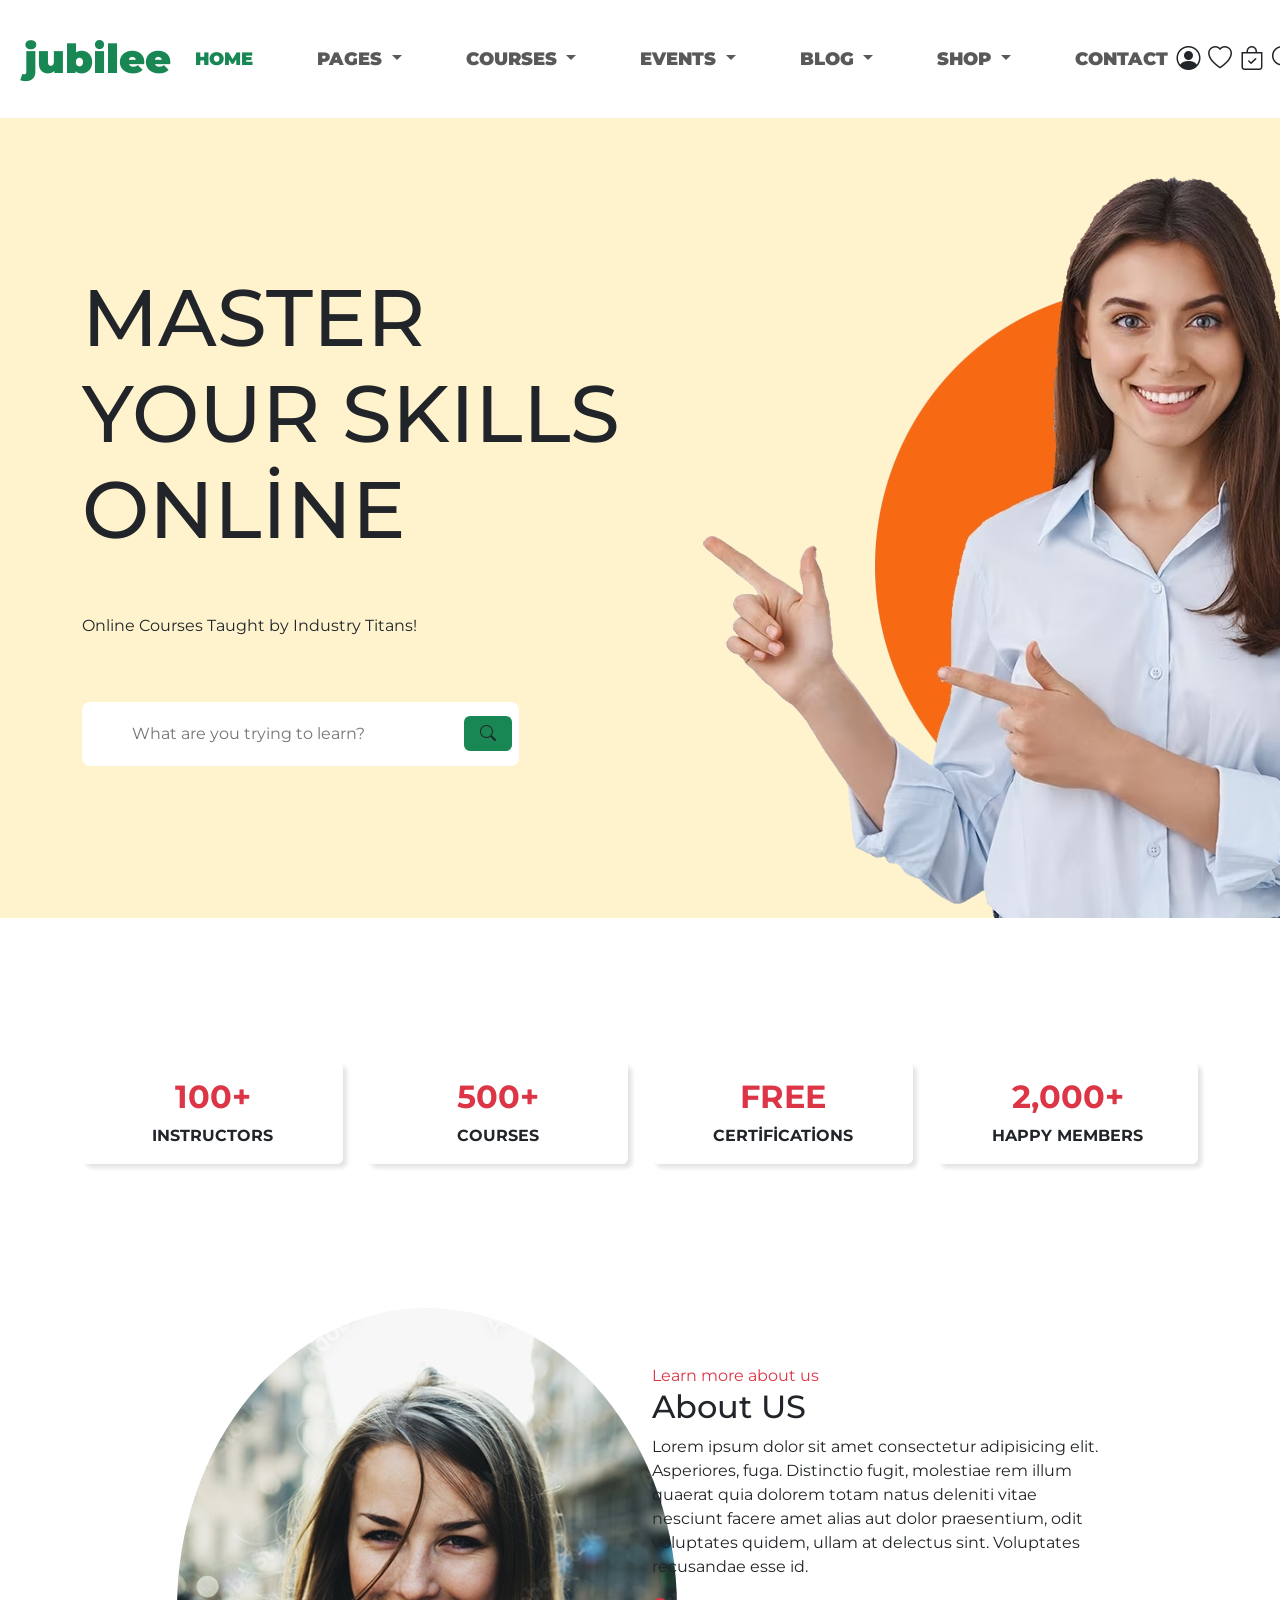
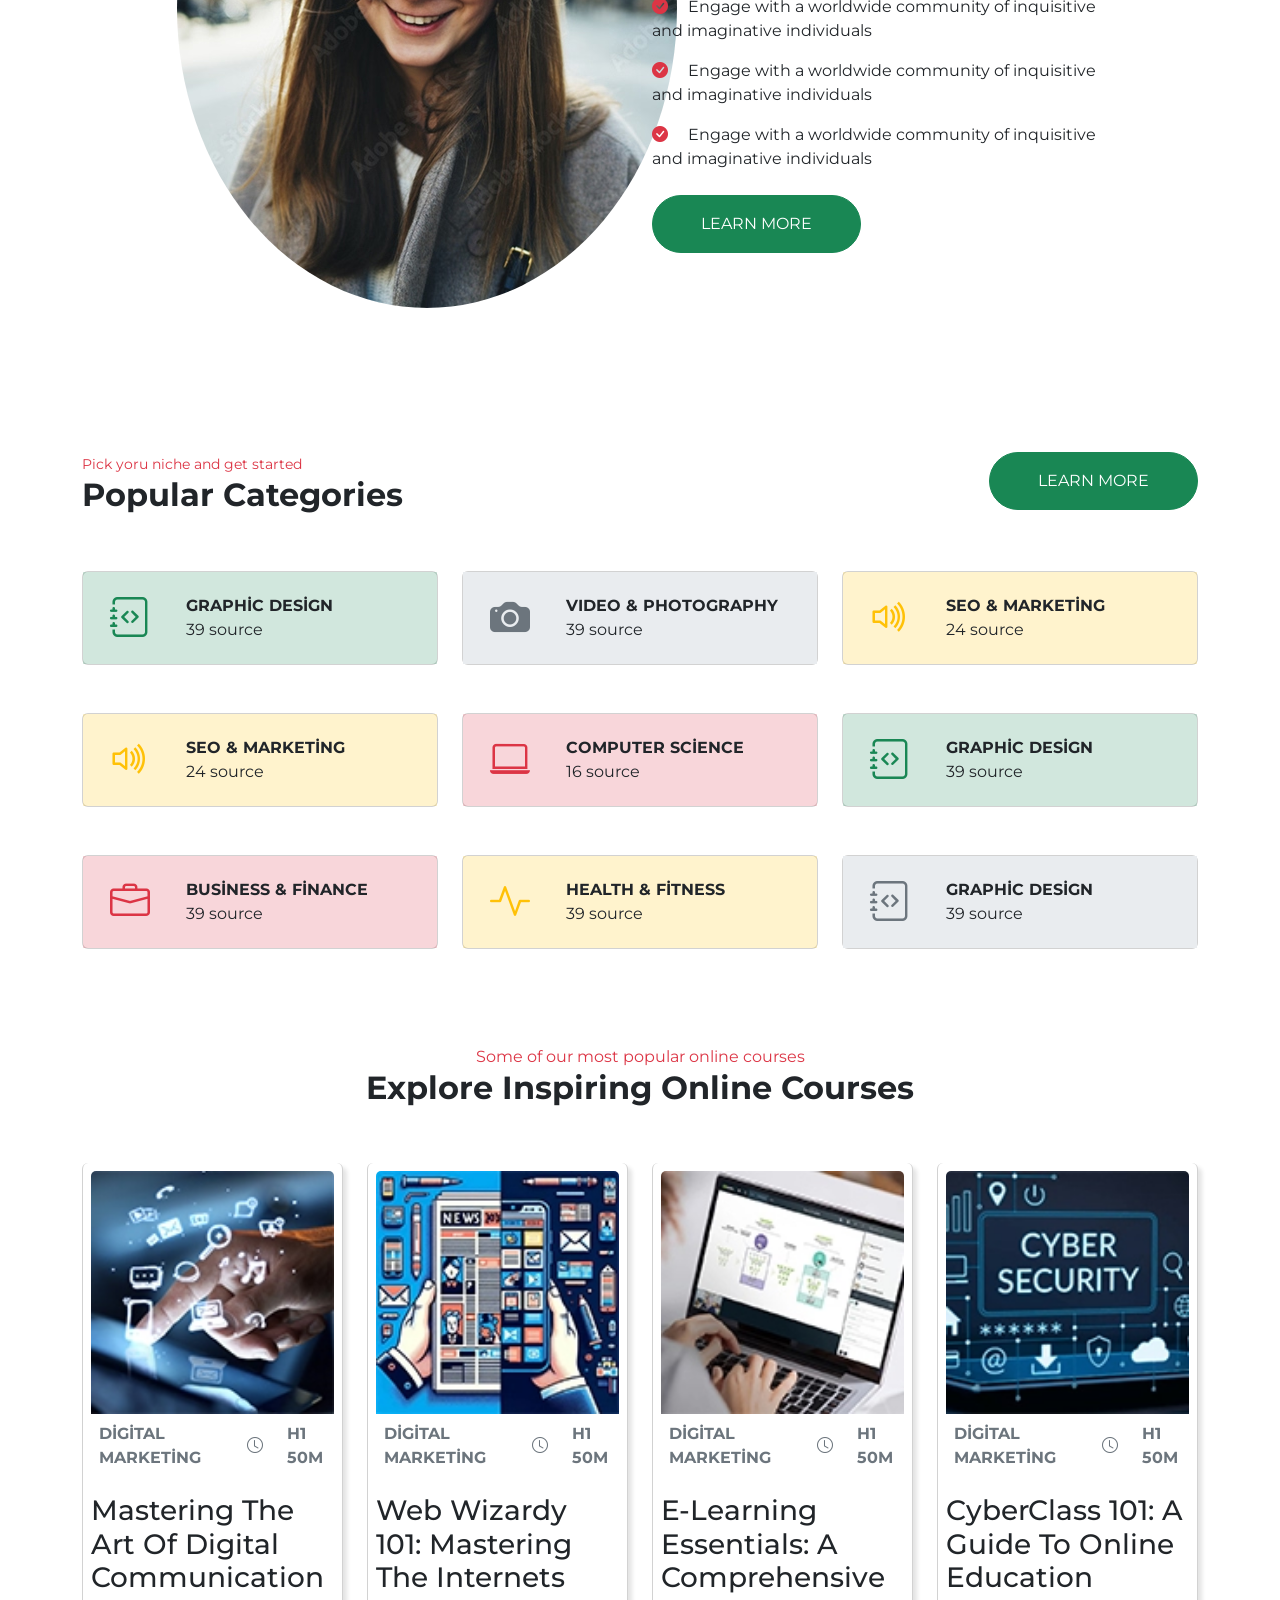
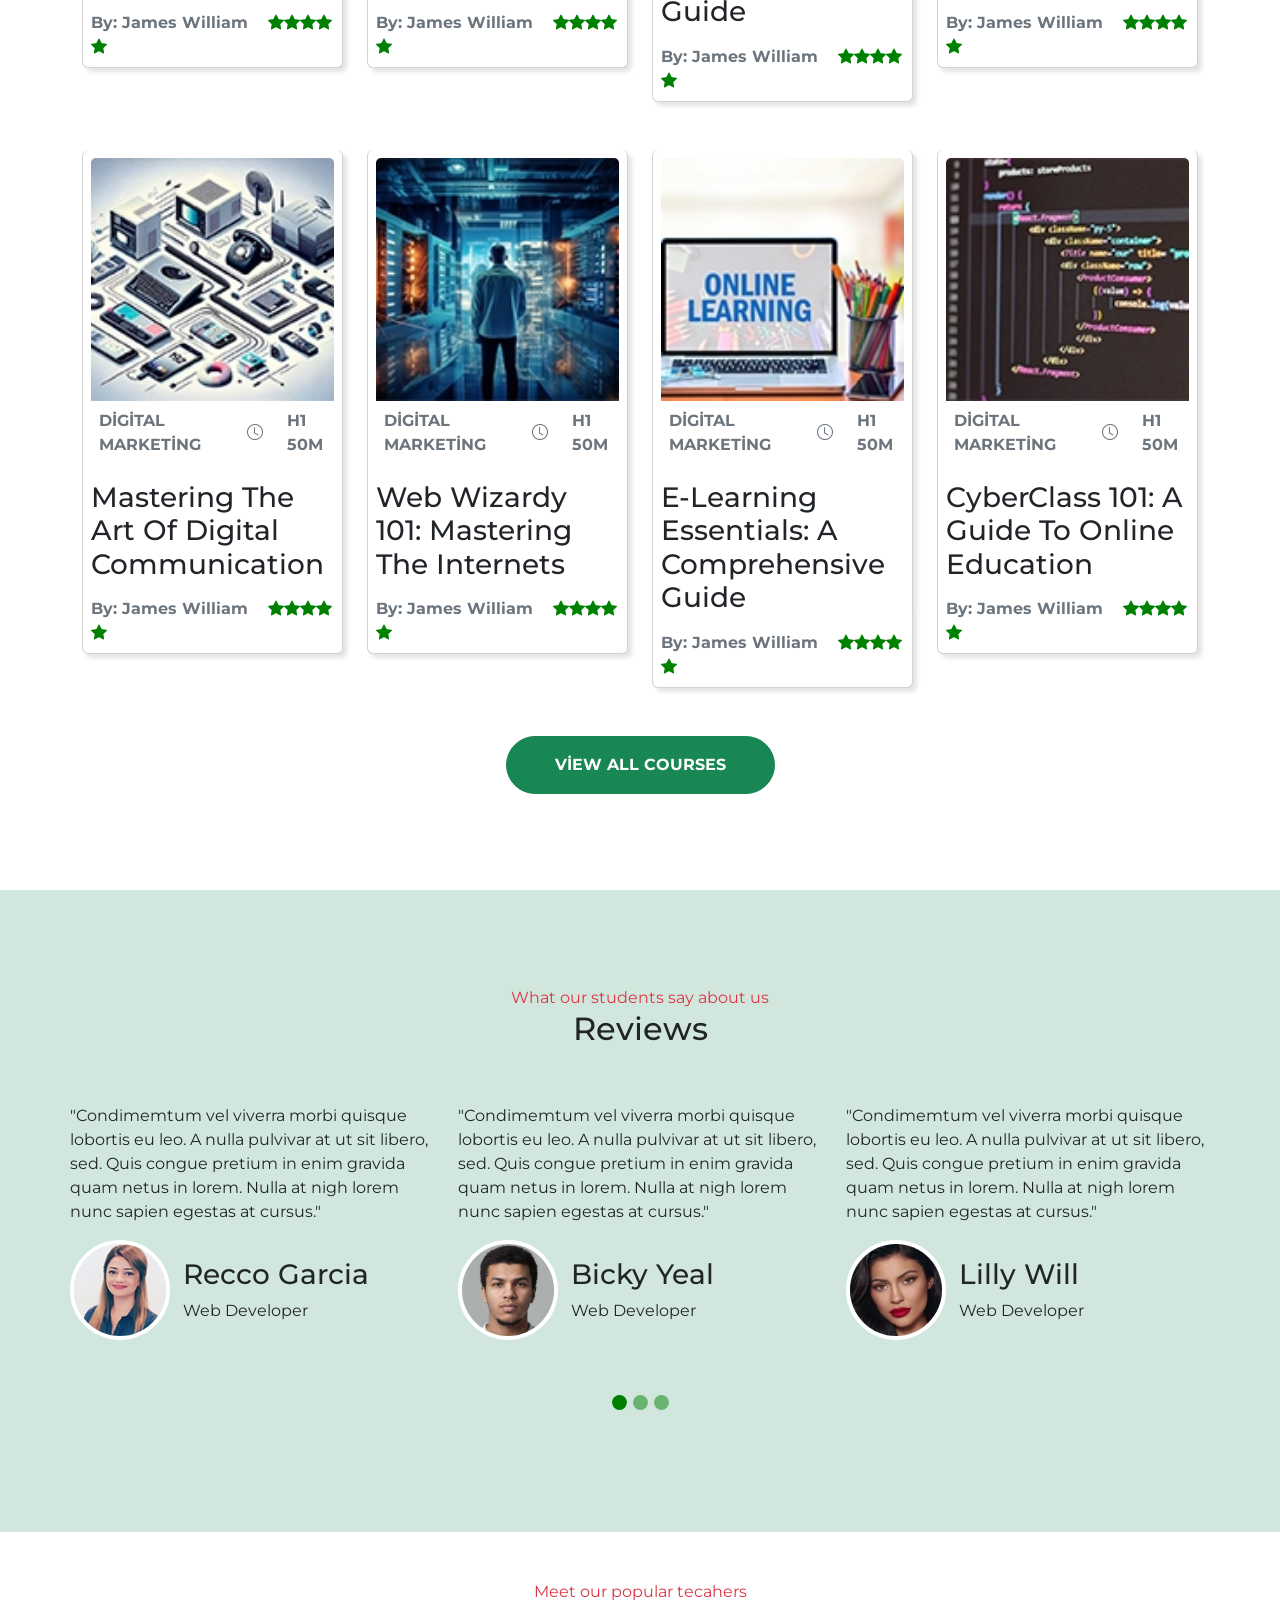
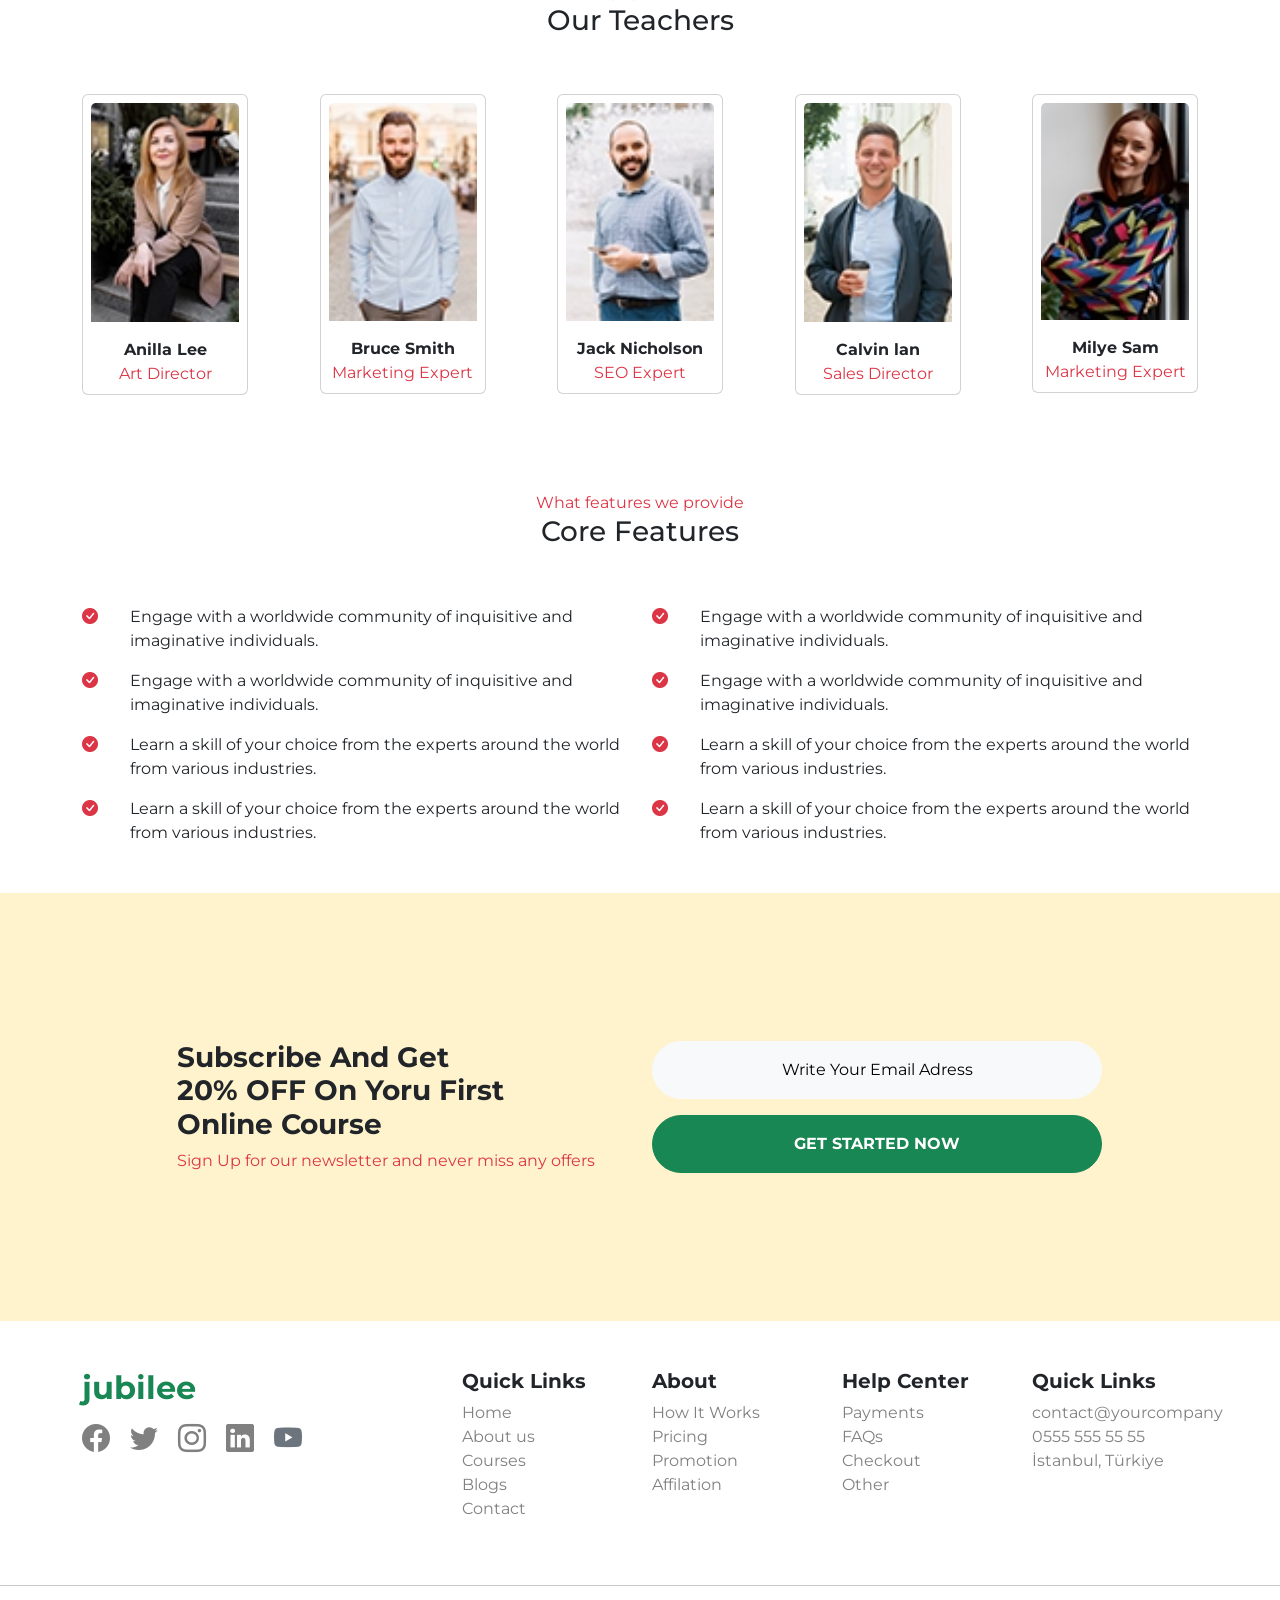
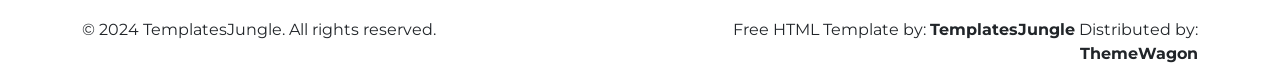
<file: index.html>
<!DOCTYPE html>
<html lang="tr">

<head>
    <meta charset="UTF-8">
    <meta name="viewport" content="width=device-width, initial-scale=1.0">
    <meta name="description" content="Grafik Tasarımı, Video ve Fotoğraf, Pazarlamai Bilgisayar, Finans ve Sağlık Alanlarında Öğretmenlerimizle Bilrikte Destek Sağlıyoruz">

    <!-- Css Files -->
    <link rel="stylesheet" href="./css/bootstrap.min.css">
    <link rel="stylesheet" href="./css/style.css">

    <title>Jubilee | Home Page</title>
</head>

<body>

    <!-- Header Section Start -->
    <header id="header">
        <section id="navbar">
            <div class="container-fluid ">
                <div class="row">
                    <div class="col-12">
                        <nav class="navbar navbar-expand-lg ">
                            <div class="container-fluid py-3">
                                <a class="navbar-brand text-success" href="#"><b class="fs-1">jubilee</b></a>
                                <div class="collapse navbar-collapse" id="navbarSupportedContent">
                                    <ul class="navbar-nav m-auto gap-5">
                                        <li class="nav-item">
                                            <a class="nav-link active text-success" aria-current="page" href="#"><b>HOME</b></a>
                                        </li>
                                        <li class="nav-item dropdown">
                                            <a class="nav-link dropdown-toggle" href="#" role="button" data-bs-toggle="dropdown" aria-expanded="false">
                                                <b>PAGES</b>
                                            </a>
                                        <li class="nav-item dropdown">
                                            <a class="nav-link dropdown-toggle" href="#" role="button" data-bs-toggle="dropdown" aria-expanded="false">
                                                <b>COURSES</b>
                                            </a>
                                        </li>
                                        <li class="nav-item dropdown">
                                            <a class="nav-link dropdown-toggle" href="#" role="button" data-bs-toggle="dropdown" aria-expanded="false">
                                                <b>EVENTS</b>
                                            </a>
                                        </li>
                                        <li class="nav-item dropdown">
                                            <a class="nav-link dropdown-toggle" href="#" role="button" data-bs-toggle="dropdown" aria-expanded="false">
                                                <b>BLOG</b>
                                            </a>
                                        </li>
                                        <li class="nav-item dropdown">
                                            <a class="nav-link dropdown-toggle" href="#" role="button" data-bs-toggle="dropdown" aria-expanded="false">
                                                <b>SHOP</b>
                                            </a>
                                        </li>
                                        </li>
                                        <li class="nav-item">
                                            <a class="nav-link" href="#"><b>CONTACT</b></a>
                                        </li>
                                    </ul>
                                </div>
                                <div class="d-flex gap-2">
                                    <a href="#" target="_blank" class="text-dark fs-4">
                                        <i class="bi bi-person-circle"></i>
                                    </a>
                                    <a href="#" target="_blank" class="text-dark fs-4">
                                        <i class="bi bi-heart"></i>
                                    </a>
                                    <a href="#" target="_blank" class="text-dark fs-4">
                                        <i class="bi bi-bag-check"></i>
                                    </a>
                                    <a href="#" target="_blank" class="text-dark fs-4">
                                        <i class="bi bi-search"></i>
                                    </a>
                                </div>
                            </div>
                        </nav>
                    </div>
                </div>
            </div>
        </section>
    </header>
    <!-- Header Section End -->

    <!-- Main Banner Section Start -->

    <section id="mainBanner" class="bg-warning-subtle">
        <div class="container mb-5">
            <div class="row">
                <div class="col-md-6 m-auto  ">
                    <h1 class="baslik">MASTER <br> YOUR SKILLS <br> ONLİNE</h1>
                    <p class="py-5">Online Courses Taught by Industry Titans!</p>
                    <input class="searchInput" type="search" placeholder="What are you trying to learn?"><i class="iconSearch bi bi-search py-2 px-3 bg-success rounded"></i>
                </div>
                <div class="col-md-6">
                    <img src="./img/banner-800x800.avif" alt="Jubilee Banner">
                </div>
            </div>
        </div>
    </section>

    <!-- Main Banner Section End -->

    <!-- Social Section Start -->

    <section id="social">
        <div class="container text-center py-5">
            <div class="row py-5">
                <div class="col-md-3">
                    <div class="card">
                        <div class="card-body">
                            <h2 class="text-danger"><b>100+</b></h2>
                            <b>INSTRUCTORS</b>
                        </div>
                    </div>
                </div>
                <div class="col-md-3">
                    <div class="card">
                        <div class="card-body">
                            <h2 class="text-danger"><b>500+</b></h2>
                            <b>COURSES</b>
                        </div>
                    </div>
                </div>
                <div class="col-md-3">
                    <div class="card">
                        <div class="card-body">
                            <h2 class="text-danger"><b>FREE</b></h2>
                            <b>CERTİFİCATİONS</b>
                        </div>
                    </div>
                </div>
                <div class="col-md-3">
                    <div class="card">
                        <div class="card-body">
                            <h2 class="text-danger"><b>2,000+</b></h2>
                            <b>HAPPY MEMBERS</b>
                        </div>
                    </div>
                </div>
            </div>
        </div>
    </section>

    <!-- Social Section End -->

    <!-- About Section Start  -->
    <section id="about">
        <div class="container py-5">
            <div class="row">
                <div class="col-md-1">

                </div>
                <div class="col-md-5">
                    <img class="about-image" src="./img/about-banner-500x600.avif" alt="Jubilee About">
                </div>
                <div class="col-md-5 m-auto">
                    <a href="" class="text-danger">Learn more about us</a>
                    <h2>About US</h2>
                    <p>Lorem ipsum dolor sit amet consectetur adipisicing elit. Asperiores, fuga. Distinctio fugit,
                        molestiae rem illum quaerat quia dolorem totam natus deleniti vitae nesciunt facere amet alias
                        aut dolor praesentium, odit voluptates quidem, ullam at delectus sint. Voluptates recusandae
                        esse id.
                    <div>
                        <i class="bi bi-check-circle-fill text-danger pe-3"></i>
                        Engage with a worldwide community of
                        inquisitive
                        and
                        imaginative individuals
                    </div>
                    <div class="py-3">
                        <i class="bi bi-check-circle-fill text-danger pe-3"></i>
                        Engage with a worldwide community of
                        inquisitive
                        and
                        imaginative individuals
                    </div>
                    <div class="pb-4">
                        <i class="bi bi-check-circle-fill text-danger pe-3"></i>
                        Engage with a worldwide community of
                        inquisitive
                        and
                        imaginative individuals
                    </div>
                    <a href="iletisim.html">
                        <button class=" btn btn-success py-3 px-5 text-center">LEARN MORE</button>
                    </a>
                </div>
                <div class="col-md-1">
                </div>
            </div>
        </div>
    </section>
    <!-- About Section End -->

    <!-- Categories Section Start -->
    <section id="categories">
        <div class="container text-center py-5">
            <div class="row py-5">
                <div class="col-md-6 text-start">
                    <small class="text-danger">Pick yoru niche and get started</small>
                    <h2><b>Popular Categories</b></h2>
                </div>
                <div class="col-md-6 text-end">
                    <a href="#">
                        <button class=" btn btn-success rounded-lg py-3 px-5 text-center">LEARN MORE</button>
                    </a>
                </div>
            </div>
            <div class="row">
                <div class="col-md-4">
                    <div class="card">
                        <div class="card-body bg-success" style="--bs-bg-opacity: .2;">
                            <div class="row">
                                <div class="col-md-3">
                                    <i class="bi bi-journal-code text-success fs-1"></i>
                                </div>
                                <div class="col-md-9 text-start my-auto ">
                                    <div><b>GRAPHİC DESİGN</b></div>
                                    <div>39 source</div>
                                </div>
                            </div>
                        </div>
                    </div>
                </div>
                <div class="col-md-4">
                    <div class="card">
                        <div class="card-body bg-body-secondary">
                            <div class="row">
                                <div class="col-md-3">
                                    <i class="bi bi-camera-fill text-secondary fs-1"></i>
                                </div>
                                <div class="col-md-9 text-start my-auto ">
                                    <div><b>VIDEO & PHOTOGRAPHY</b></div>
                                    <div>39 source</div>
                                </div>
                            </div>
                        </div>
                    </div>
                </div>
                <div class="col-md-4">
                    <div class="card">
                        <div class="card-body bg-warning" style="--bs-bg-opacity: .2;">
                            <div class="row">
                                <div class="col-md-3">
                                    <i class="bi bi-volume-up text-warning fs-1"></i>
                                </div>
                                <div class="col-md-9 text-start my-auto ">
                                    <div><b>SEO & MARKETİNG</b></div>
                                    <div>24 source</div>
                                </div>
                            </div>
                        </div>
                    </div>
                </div>
            </div>
            <div class="row py-5">
                <div class="col-md-4">
                    <div class="card">
                        <div class="card-body bg-warning" style="--bs-bg-opacity: .2;">
                            <div class="row">
                                <div class="col-md-3">
                                    <i class="bi bi-volume-up text-warning fs-1"></i>
                                </div>
                                <div class="col-md-9 text-start my-auto ">
                                    <div><b>SEO & MARKETİNG</b></div>
                                    <div>24 source</div>
                                </div>
                            </div>
                        </div>
                    </div>
                </div>
                <div class="col-md-4">
                    <div class="card">
                        <div class="card-body bg-danger" style="--bs-bg-opacity: .2;">
                            <div class="row">
                                <div class="col-md-3">
                                    <i class="bi bi-laptop text-danger fs-1"></i>
                                </div>
                                <div class="col-md-9 text-start my-auto ">
                                    <div><b>COMPUTER SCİENCE</b></div>
                                    <div>16 source</div>
                                </div>
                            </div>
                        </div>
                    </div>
                </div>
                <div class="col-md-4">
                    <div class="card">
                        <div class="card-body bg-success" style="--bs-bg-opacity: .2;">
                            <div class="row">
                                <div class="col-md-3">
                                    <i class="bi bi-journal-code text-success fs-1"></i>
                                </div>
                                <div class="col-md-9 text-start my-auto ">
                                    <div><b>GRAPHİC DESİGN</b></div>
                                    <div>39 source</div>
                                </div>
                            </div>
                        </div>
                    </div>
                </div>
            </div>
            <div class="row">
                <div class="col-md-4">
                    <div class="card">
                        <div class="card-body bg-danger" style="--bs-bg-opacity: .2;">
                            <div class="row">
                                <div class="col-md-3">
                                    <i class="bi bi-briefcase text-danger fs-1"></i>
                                </div>
                                <div class="col-md-9 text-start my-auto ">
                                    <div><b>BUSİNESS & FİNANCE</b></div>
                                    <div>39 source</div>
                                </div>
                            </div>
                        </div>
                    </div>
                </div>
                <div class="col-md-4">
                    <div class="card">
                        <div class="card-body bg-warning" style="--bs-bg-opacity: .2;">
                            <div class="row">
                                <div class="col-md-3">
                                    <i class="bi bi-activity text-warning fs-1"></i>
                                </div>
                                <div class="col-md-9 text-start my-auto ">
                                    <div><b>HEALTH & FİTNESS</b></div>
                                    <div>39 source</div>
                                </div>
                            </div>
                        </div>
                    </div>
                </div>
                <div class="col-md-4">
                    <div class="card">
                        <div class="card-body bg-body-secondary">
                            <div class="row">
                                <div class="col-md-3">
                                    <i class="bi bi-journal-code text-secondary fs-1"></i>
                                </div>
                                <div class="col-md-9 text-start my-auto ">
                                    <div><b>GRAPHİC DESİGN</b></div>
                                    <div>39 source</div>
                                </div>
                            </div>
                        </div>
                    </div>
                </div>
            </div>
        </div>
    </section>
    <!-- categories Section End -->

    <!-- Courses Section Start  -->
    <section id="courses">
        <div class="container py-5">
            <div class="row">
                <div class="col-12 text-center">
                    <s class="text-danger">Some of our most popular online courses</s>
                    <h2><b>Explore Inspiring Online Courses</b></h2>
                </div>
            </div>
            <div class="row py-5">
                <div class="col-md-3">
                    <div class="card p-2 text-start">
                        <img src="./img/courses-1-digital-communication-140x140.avif" alt="Mastering The Art Of Digital Communication" class="card-img-top">
                        <div class="row p-2 text-secondary">
                            <div class="col-md-7"><b>DİGİTAL</b> <br> <b>MARKETİNG</b></div>
                            <div class="col-md-2 text-end m-auto"><i class="bi bi-clock"></i></div>
                            <div class="col-md-3 text-start"><b>H1</b><br><b>50M</b></div>
                        </div>
                        <h3 class="my-3">Mastering The Art Of Digital Communication</h3>
                        <div class="row">
                            <div class="col-12">
                                <b class="text-secondary me-3">By: James William</b>
                                <i class="bi bi-star-fill"></i><i class="bi bi-star-fill"></i><i class="bi bi-star-fill"></i><i class="bi bi-star-fill"></i><i
                                    class="bi bi-star-fill"></i>
                            </div>
                        </div>
                    </div>
                </div>
                <div class="col-md-3">
                    <div class="card p-2 text-start">
                        <img src="./img/courses-1-mastering-internet-140x140.avif" alt="Web Wizardy 101: Mastering The Internets" class="card-img-top">
                        <div class="row p-2 text-secondary">
                            <div class="col-md-7"><b>DİGİTAL</b> <br> <b>MARKETİNG</b></div>
                            <div class="col-md-2 text-end m-auto"><i class="bi bi-clock"></i></div>
                            <div class="col-md-3 text-start"><b>H1</b><br><b>50M</b></div>
                        </div>
                        <h3 class="my-3">Web Wizardy 101: Mastering The Internets</h3>
                        <div class="row">
                            <div class="col-12">
                                <b class="text-secondary me-3">By: James William</b>
                                <i class="bi bi-star-fill"></i><i class="bi bi-star-fill"></i><i class="bi bi-star-fill"></i><i class="bi bi-star-fill"></i><i
                                    class="bi bi-star-fill"></i>
                            </div>
                        </div>
                    </div>
                </div>
                <div class="col-md-3">
                    <div class="card p-2 text-start">
                        <img src="./img/courses-1-learning-140x140.avif" alt="E-Learning Essentials: A Comprehensive Guide" class="card-img-top">
                        <div class="row p-2 text-secondary">
                            <div class="col-md-7"><b>DİGİTAL</b> <br> <b>MARKETİNG</b></div>
                            <div class="col-md-2 text-end m-auto"><i class="bi bi-clock"></i></div>
                            <div class="col-md-3 text-start"><b>H1</b><br><b>50M</b></div>
                        </div>
                        <h3 class="my-3">E-Learning Essentials: A Comprehensive Guide</h3>
                        <div class="row">
                            <div class="col-12">
                                <b class="text-secondary me-3">By: James William</b>
                                <i class="bi bi-star-fill"></i><i class="bi bi-star-fill"></i><i class="bi bi-star-fill"></i><i class="bi bi-star-fill"></i><i
                                    class="bi bi-star-fill"></i>
                            </div>
                        </div>
                    </div>
                </div>
                <div class="col-md-3">
                    <div class="card p-2 text-start">
                        <img src="./img/courses-1-online-education-140x140.avif.avif" alt="CyberClass 101: A Guide To Online Education" class="card-img-top">
                        <div class="row p-2 text-secondary">
                            <div class="col-md-7"><b>DİGİTAL</b> <br> <b>MARKETİNG</b></div>
                            <div class="col-md-2 text-end m-auto"><i class="bi bi-clock"></i></div>
                            <div class="col-md-3 text-start"><b>H1</b><br><b>50M</b></div>
                        </div>
                        <h3 class="my-3">CyberClass 101: A Guide To Online Education</h3>
                        <div class="row">
                            <div class="col-12">
                                <b class="text-secondary me-3">By: James William</b>
                                <i class="bi bi-star-fill"></i><i class="bi bi-star-fill"></i><i class="bi bi-star-fill"></i><i class="bi bi-star-fill"></i><i
                                    class="bi bi-star-fill"></i>
                            </div>
                        </div>
                    </div>
                </div>
            </div>
            <div class="row">
                <div class="col-md-3">
                    <div class="card p-2 text-start">
                        <img src="./img/courses-2-digital-communication-140x140.avif" alt="Mastering The Art Of Digital Communication" class="card-img-top">
                        <div class="row p-2 text-secondary">
                            <div class="col-md-7"><b>DİGİTAL</b> <br> <b>MARKETİNG</b></div>
                            <div class="col-md-2 text-end m-auto"><i class="bi bi-clock"></i></div>
                            <div class="col-md-3 text-start"><b>H1</b><br><b>50M</b></div>
                        </div>
                        <h3 class="my-3">Mastering The Art Of Digital Communication</h3>
                        <div class="row">
                            <div class="col-12">
                                <b class="text-secondary me-3">By: James William</b>
                                <i class="bi bi-star-fill"></i><i class="bi bi-star-fill"></i><i class="bi bi-star-fill"></i><i class="bi bi-star-fill"></i><i
                                    class="bi bi-star-fill"></i>
                            </div>
                        </div>
                    </div>
                </div>
                <div class="col-md-3">
                    <div class="card p-2 text-start">
                        <img src="./img/courses-2-mastering-internet-140x140.avif" alt="Web Wizardy 101: Mastering The Internets" class="card-img-top">
                        <div class="row p-2 text-secondary">
                            <div class="col-md-7"><b>DİGİTAL</b> <br> <b>MARKETİNG</b></div>
                            <div class="col-md-2 text-end m-auto"><i class="bi bi-clock"></i></div>
                            <div class="col-md-3 text-start"><b>H1</b><br><b>50M</b></div>
                        </div>
                        <h3 class="my-3">Web Wizardy 101: Mastering The Internets</h3>
                        <div class="row">
                            <div class="col-12">
                                <b class="text-secondary me-3">By: James William</b>
                                <i class="bi bi-star-fill"></i><i class="bi bi-star-fill"></i><i class="bi bi-star-fill"></i><i class="bi bi-star-fill"></i><i
                                    class="bi bi-star-fill"></i>
                            </div>
                        </div>
                    </div>
                </div>
                <div class="col-md-3">
                    <div class="card p-2 text-start">
                        <img src="./img/courses-2-learning-140x140.avif" alt="E-Learning Essentials: A Comprehensive Guide" class="card-img-top">
                        <div class="row p-2 text-secondary">
                            <div class="col-md-7"><b>DİGİTAL</b> <br> <b>MARKETİNG</b></div>
                            <div class="col-md-2 text-end m-auto"><i class="bi bi-clock"></i></div>
                            <div class="col-md-3 text-start"><b>H1</b><br><b>50M</b></div>
                        </div>
                        <h3 class="my-3">E-Learning Essentials: A Comprehensive Guide</h3>
                        <div class="row">
                            <div class="col-12">
                                <b class="text-secondary me-3">By: James William</b>
                                <i class="bi bi-star-fill"></i><i class="bi bi-star-fill"></i><i class="bi bi-star-fill"></i><i class="bi bi-star-fill"></i><i
                                    class="bi bi-star-fill"></i>
                            </div>
                        </div>
                    </div>
                </div>
                <div class="col-md-3">
                    <div class="card p-2 text-start">
                        <img src="./img/courses-2-online-education-140x140.avif" alt="CyberClass 101: A Guide To Online Education" class="card-img-top">
                        <div class="row p-2 text-secondary">
                            <div class="col-md-7"><b>DİGİTAL</b> <br> <b>MARKETİNG</b></div>
                            <div class="col-md-2 text-end m-auto"><i class="bi bi-clock"></i></div>
                            <div class="col-md-3 text-start"><b>H1</b><br><b>50M</b></div>
                        </div>
                        <h3 class="my-3">CyberClass 101: A Guide To Online Education</h3>
                        <div class="row">
                            <div class="col-12">
                                <b class="text-secondary me-3">By: James William</b>
                                <i class="bi bi-star-fill"></i><i class="bi bi-star-fill"></i><i class="bi bi-star-fill"></i><i class="bi bi-star-fill"></i><i
                                    class="bi bi-star-fill"></i>
                            </div>
                        </div>
                    </div>
                </div>
            </div>
            <div class="row pt-5">
                <div class="col-12 text-center">
                    <a href="#">
                        <button class=" btn btn-success rounded-lg py-3 px-5 text-center"><b>VİEW ALL
                                COURSES</b></button>
                    </a>
                </div>
            </div>
        </div>
    </section>
    <!-- Courses Section End -->

    <!-- Reviews Section Start  -->
    <section id="reviews" class="bg-success mt-5" style="--bs-bg-opacity: .2;">
        <div class="container">
            <div class="row py-5">
                <div class="col-12 text-center pt-5">
                    <s class="text-danger">What our students say about us</s>
                    <h2>Reviews</h2>
                </div>
                <div class="col-12 px-0">
                    <div id="carouselExampleCaptions" class="carousel slide pb-5">
                        <div class="carousel-indicators pb-5">
                            <button type="button" data-bs-target="#carouselExampleCaptions" data-bs-slide-to="0" class="active" aria-current="true" aria-label="Slide 1"></button>
                            <button type="button" data-bs-target="#carouselExampleCaptions" data-bs-slide-to="1" aria-label="Slide 2"></button>
                            <button type="button" data-bs-target="#carouselExampleCaptions" data-bs-slide-to="2" aria-label="Slide 3"></button>
                        </div>
                        <div class="carousel-inner py-5">
                            <div class="carousel-item active">
                                <div class="row pb-5">
                                    <div class="col-md-4">
                                        <p>"Condimemtum vel viverra morbi quisque lobortis eu leo. A nulla pulvivar at
                                            ut sit libero, sed. Quis congue pretium in enim gravida quam netus in lorem.
                                            Nulla at nigh lorem nunc sapien egestas at cursus."
                                        </p>
                                        <div class="row">
                                            <div class="col-md-3">
                                                <img src="./img/recco-gracia-100x100.avif" alt="Recco Graia About">
                                            </div>
                                            <div class="col-md-8 m-auto">
                                                <h3>Recco Garcia</h3>
                                                <s>Web Developer</s>
                                            </div>
                                        </div>
                                    </div>
                                    <div class="col-md-4">
                                        <p>"Condimemtum vel viverra morbi quisque lobortis eu leo. A nulla pulvivar at
                                            ut sit libero, sed. Quis congue pretium in enim gravida quam netus in lorem.
                                            Nulla at nigh lorem nunc sapien egestas at cursus."
                                        </p>
                                        <div class="row">
                                            <div class="col-md-3">
                                                <img src="./img/bicky-yeal-100x100.avif" alt="Bicky Yeal About">
                                            </div>
                                            <div class="col-md-8 m-auto">
                                                <h3>Bicky Yeal</h3>
                                                <s>Web Developer</s>
                                            </div>
                                        </div>
                                    </div>
                                    <div class="col-md-4">
                                        <p>"Condimemtum vel viverra morbi quisque lobortis eu leo. A nulla pulvivar at
                                            ut sit libero, sed. Quis congue pretium in enim gravida quam netus in lorem.
                                            Nulla at nigh lorem nunc sapien egestas at cursus."
                                        </p>
                                        <div class="row">
                                            <div class="col-md-3">
                                                <img src="./img/lilly-will-100x100.avif" alt="Lilly Will About">
                                            </div>
                                            <div class="col-md-8 m-auto">
                                                <h3>Lilly Will</h3>
                                                <s>Web Developer</s>
                                            </div>
                                        </div>
                                    </div>
                                </div>
                            </div>
                        </div>
                        <button class="carousel-control-prev" type="button" data-bs-target="#carouselExampleCaptions" data-bs-slide="prev">
                        </button>
                        <button class="carousel-control-next" type="button" data-bs-target="#carouselExampleCaptions" data-bs-slide="next">
                        </button>
                    </div>
                </div>
            </div>
        </div>
    </section>
    <!-- Reviews Section End -->

    <!-- Teachers Section Start -->
    <section id="teachers">
        <div class="container">
            <div class="row py-5">
                <div class="col-12 text-center">
                    <s class="text-danger">Meet our popular tecahers</s>
                    <h3>Our Teachers</h3>
                </div>
            </div>
            <div class="row teachers pb-5">
                <div class="col-2">
                    <div class="card p-2 text-center">
                        <img src="./img/anilla-75x100.avif" alt="Anilla Lee Art Director" class="card-img-top">
                        <b>Anilla Lee</b>
                        <s class="text-danger">Art Director</s>
                    </div>
                </div>
                <div class="col-2">
                    <div class="card p-2 text-center">
                        <img src="./img/bruce-75x100.avif" alt="Bruce Smith Marketing Expert" class="card-img-top">
                        <b>Bruce Smith</b>
                        <s class="text-danger">Marketing Expert</s>
                    </div>
                </div>
                <div class="col-2">
                    <div class="card p-2 text-center">
                        <img src="./img/jack-75x100.avif" alt="JAck Nicholson SEO Expert" class="card-img-top">
                        <b>Jack Nicholson</b>
                        <s class="text-danger">SEO Expert</s>
                    </div>
                </div>
                <div class="col-2">
                    <div class="card p-2 text-center">
                        <img src="./img/calvin-75x100.avif" alt="Calvin Lan Sales Director" class="card-img-top">
                        <b>Calvin lan</b>
                        <s class="text-danger">Sales Director</s>
                    </div>
                </div>
                <div class="col-2">
                    <div class="card p-2 text-center">
                        <img src="./img/milly-75x100.avif" alt="Milye Sam Marketing Expert" class="card-img-top">
                        <b>Milye Sam</b>
                        <s class="text-danger">Marketing Expert</s>
                    </div>
                </div>
            </div>
        </div>
    </section>
    <!-- Teacher Section End -->

    <!-- Features Section Start -->
    <section id="features">
        <div class="container">
            <div class="row py-5">
                <div class="col-12 text-center">
                    <s class="text-danger">What features we provide</s>
                    <h3>Core Features</h3>
                </div>
            </div>
            <div class="row pb-5">
                <div class="col-md-6">
                    <div class="row">
                        <div class="col-md-1"><i class="bi bi-check-circle-fill text-danger pe-3"></i></div>
                        <div class="col-md-11"><s>Engage with a worldwide community of inquisitive and <br>
                                imaginative
                                individuals.</s></div>
                        <div>
                        </div>
                    </div>
                    <div class="row py-3">
                        <div class="col-md-1"><i class="bi bi-check-circle-fill text-danger pe-3"></i></div>
                        <div class="col-md-11"><s>Engage with a worldwide community of inquisitive and <br>
                                imaginative
                                individuals.</s></div>
                        <div>
                        </div>
                    </div>
                    <div class="row pb-3">
                        <div class="col-md-1"><i class="bi bi-check-circle-fill text-danger pe-3"></i></div>
                        <div class="col-md-11">
                            <s>Learn a skill of your choice from the experts around the world <br>
                                from various industries.</s>
                        </div>
                        <div>
                        </div>
                    </div>
                    <div class="row">
                        <div class="col-md-1"><i class="bi bi-check-circle-fill text-danger pe-3"></i></div>
                        <div class="col-md-11">
                            <s>Learn a skill of your choice from the experts around the world <br>
                                from various industries.</s>
                        </div>
                        <div>
                        </div>
                    </div>
                </div>
                <div class="col-md-6">
                    <div class="row">
                        <div class="col-md-1"><i class="bi bi-check-circle-fill text-danger pe-3"></i></div>
                        <div class="col-md-11"><s>Engage with a worldwide community of inquisitive and <br>
                                imaginative
                                individuals.</s></div>
                        <div>
                        </div>
                    </div>
                    <div class="row py-3">
                        <div class="col-md-1"><i class="bi bi-check-circle-fill text-danger pe-3"></i></div>
                        <div class="col-md-11"><s>Engage with a worldwide community of inquisitive and <br>
                                imaginative
                                individuals.</s></div>
                        <div>
                        </div>
                    </div>
                    <div class="row pb-3">
                        <div class="col-md-1"><i class="bi bi-check-circle-fill text-danger pe-3"></i></div>
                        <div class="col-md-11">
                            <s>Learn a skill of your choice from the experts around the world <br>
                                from various industries.</s>
                        </div>
                        <div>
                        </div>
                    </div>
                    <div class="row">
                        <div class="col-md-1"><i class="bi bi-check-circle-fill text-danger pe-3"></i></div>
                        <div class="col-md-11">
                            <s>Learn a skill of your choice from the experts around the world <br>
                                from various industries.</s>
                        </div>
                        <div>
                        </div>
                    </div>
                </div>
            </div>
        </div>
    </section>
    <!-- Features Section End -->

    <!-- Subscribe Section Start  -->
    <section id="subscribe" class="bg-warning-subtle">
        <div class="container">
            <div class="row py-5">
                <div class="col-md-1">

                </div>
                <div class="col-md-5">
                    <h3><b>Subscribe And Get <br> 20% OFF On Yoru First <br> Online Course</b></h3>
                    <s class="text-danger">Sign Up for our newsletter and never miss any offers</s>
                </div>
                <div class="col-md-6">
                    <div class="pb-3">
                        <a href="#">
                            <button class="btn btn-light py-3">Write Your Email Adress</button>
                        </a>
                    </div>
                    <div>
                        <a href="#">
                            <button class="btn btn-success py-3"><b>GET STARTED NOW</b></button>
                        </a>
                    </div>
                </div>
            </div>
        </div>
    </section>
    <!-- Subscribe Section End -->

    <!-- Footer Section Start  -->
    <footer id="footer">
        <section id="topFooter">
            <div class="container">
                <div class="row py-5">
                    <div class="col-md-4">
                        <h2 class="text-success"><b>jubilee</b></h2>
                        <div class="text-secondary">
                            <a href="https://www.facebook.com/aribilgi" target="_blank"><i class="bi bi-facebook fs-3"></i></a>
                            <a href="https://www.x.com/aribilgi" target="_blank"><i class="bi bi-twitter fs-3 px-3"></i></a>
                            <a href="https://www.instagram.com/eemreakiin" target="_blank"><i class="bi bi-instagram fs-3"></i></a>
                            <a href="https://www.linkedin.com/feed/" target="_blank"><i class="bi bi-linkedin fs-3 px-3"></i></a>
                            <a href="https://www.youtube.com/@AribilgiTV" target="_blank"></a><i class="bi bi-youtube fs-3"></i></a>
                        </div>
                    </div>
                    <div class="col-md-2">
                        <h5><b>Quick Links</b></h5>
                        <s>
                            <a href="">Home</a><br>
                            <a href="">About us</a><br>
                            <a href="">Courses</a><br>
                            <a href="">Blogs</a><br>
                            <a href="">Contact</a>
                        </s>
                    </div>
                    <div class="col-md-2">
                        <h5><b>About</b></h5>
                        <s>
                            <a href="">How It Works</a><br>
                            <a href="">Pricing</a><br>
                            <a href="">Promotion</a><br>
                            <a href="">Affilation</a>
                        </s>
                    </div>
                    <div class="col-md-2">
                        <h5><b>Help Center</b></h5>
                        <s>
                            <a href="">Payments</a><br>
                            <a href="">FAQs</a><br>
                            <a href="">Checkout</a><br>
                            <a href="">Other</a>
                        </s>
                    </div>
                    <div class="col-md-2">
                        <h5><b>Quick Links</b></h5>
                        <s>
                            <a href="">contact@yourcompany</a><br>
                            <a href="">0555 555 55 55</a><br>
                            <a href="">İstanbul, Türkiye</a>
                        </s>
                    </div>
                </div>
            </div>
        </section>
        <hr>
        <section id="bottomFooter">
            <div class="container">
                <div class="row py-3">
                    <div class="col-md-6">
                        <s>© 2024 TemplatesJungle. All rights reserved.</s>
                    </div>
                    <div class="col-md-6 text-end">
                        <s>Free HTML Template by: <b>TemplatesJungle</b> Distributed by: <b>ThemeWagon</b></s>
                    </div>
                </div>
            </div>
        </section>
    </footer>
    <!-- Footer Section End -->

    <!-- Js Files -->
    <script src="./js/popper.min.js"></script>
    <script src="./js/bootstrap.min.js"></script>
</body>

</html>
</file>
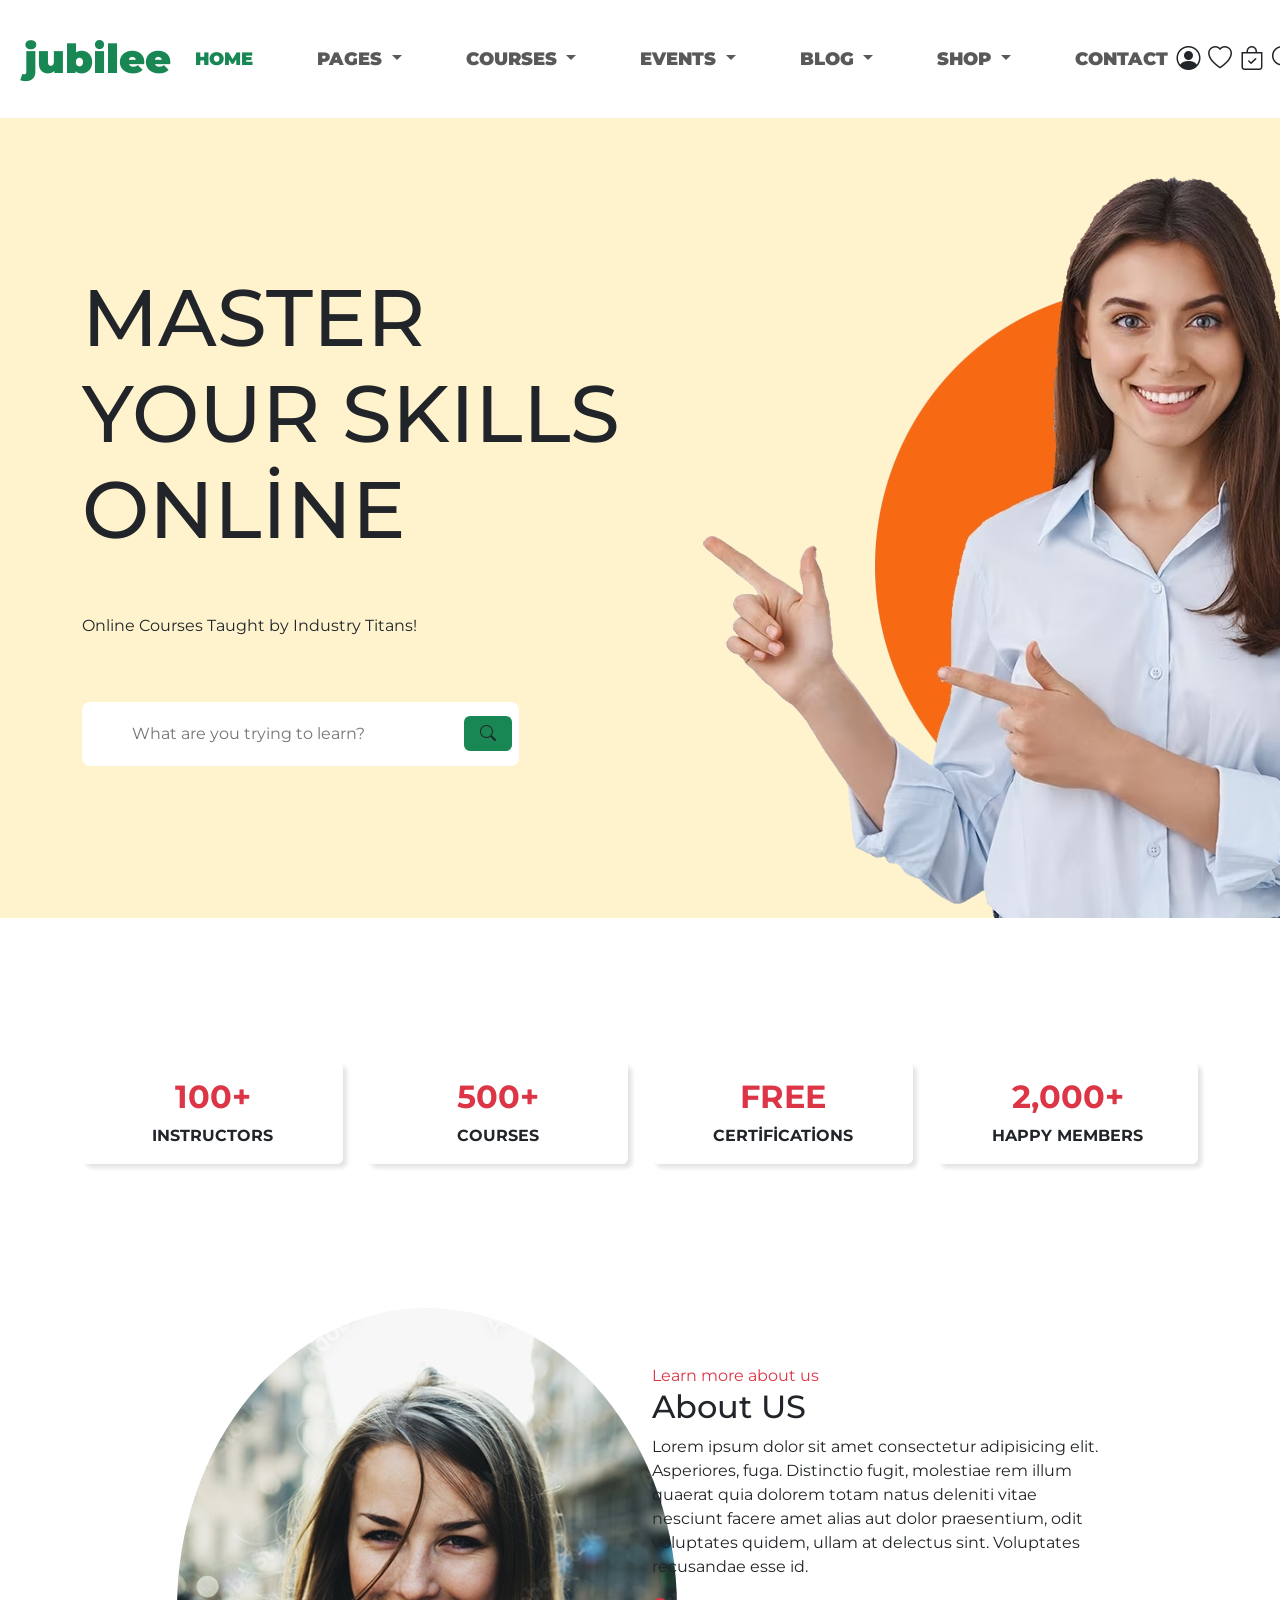
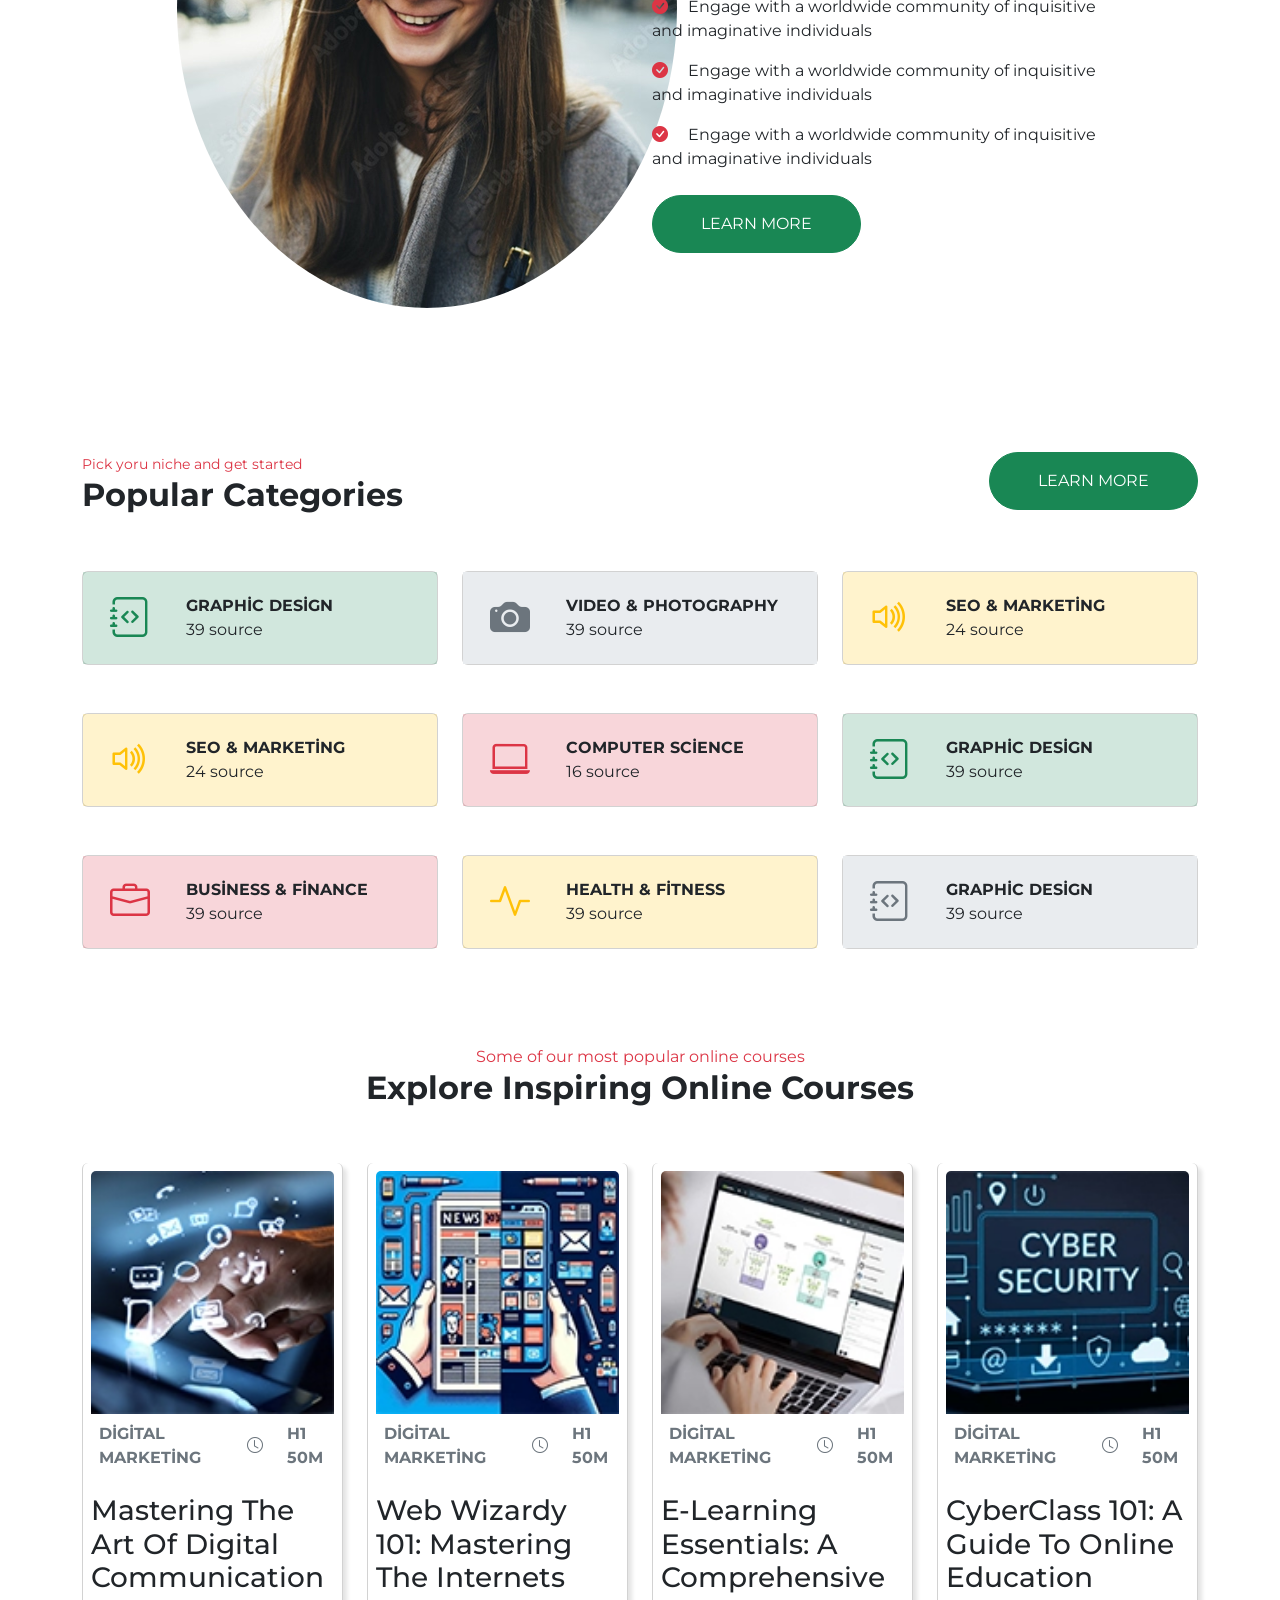
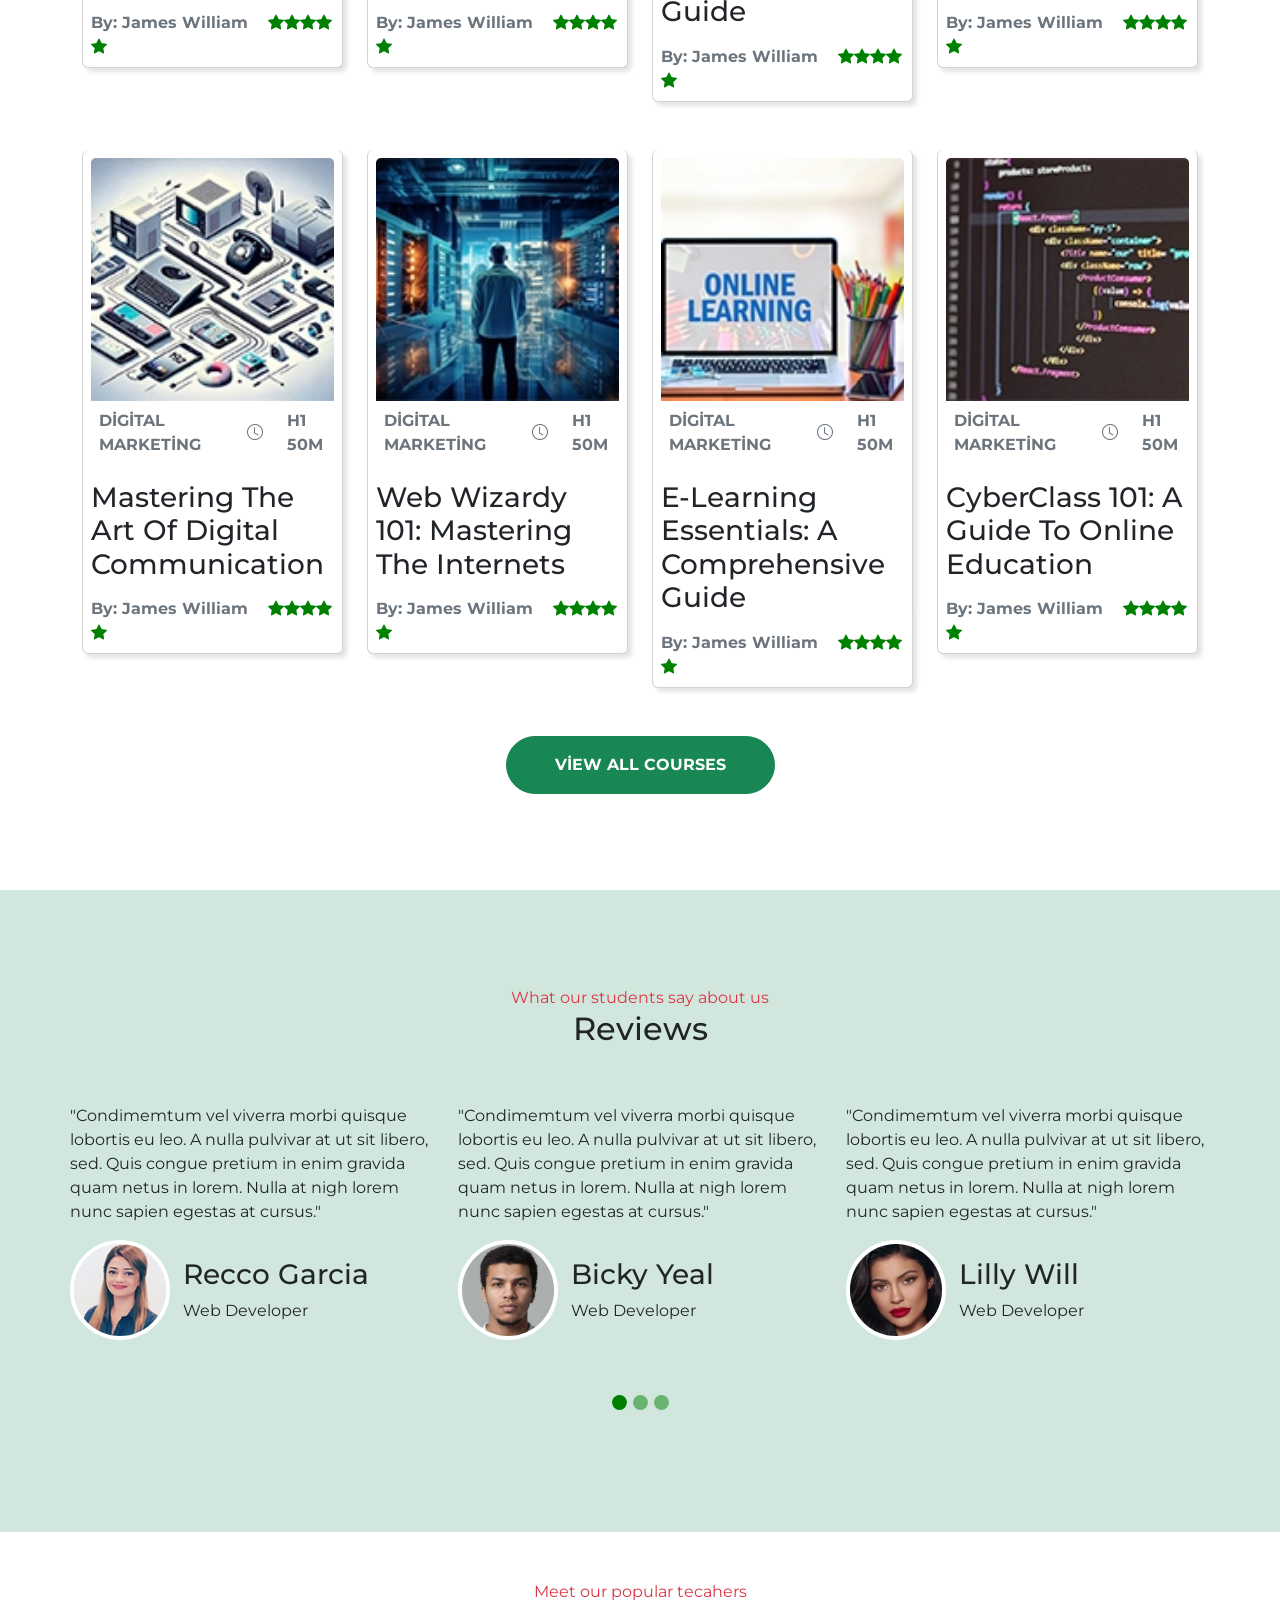
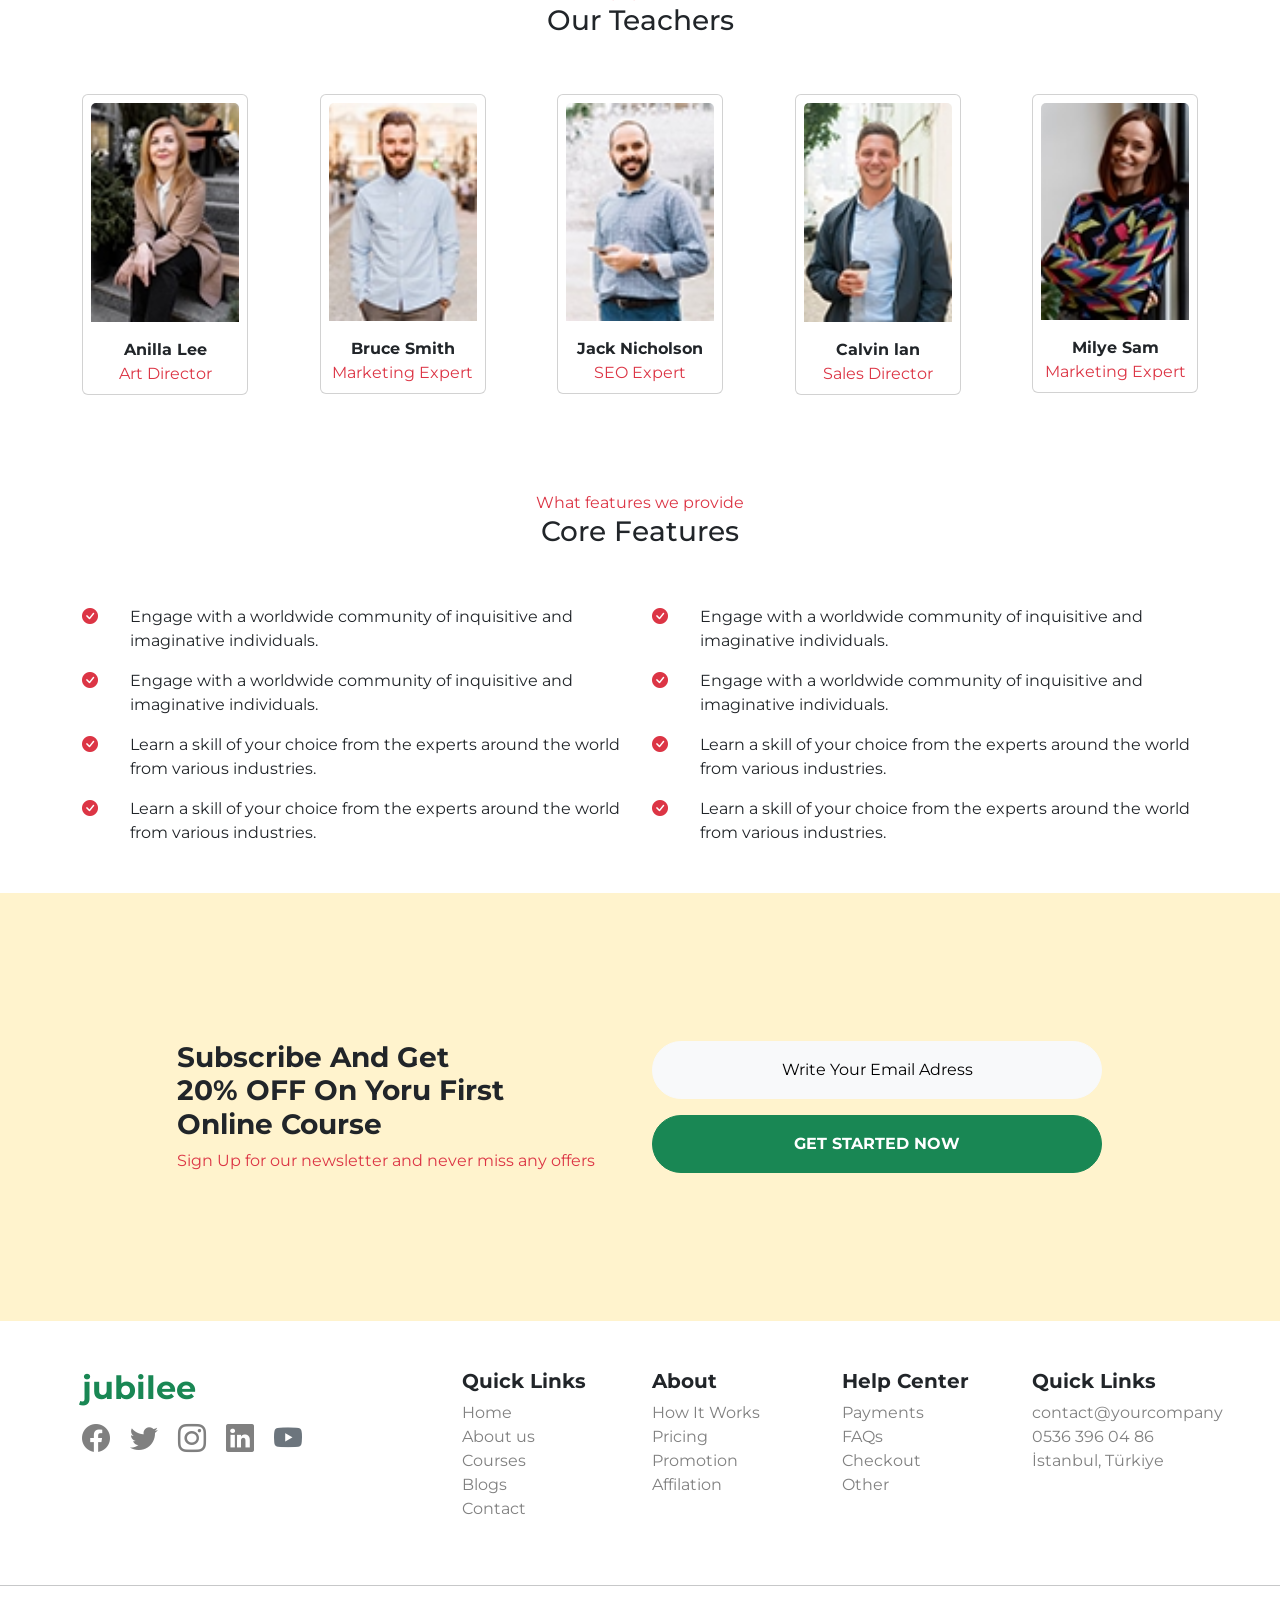
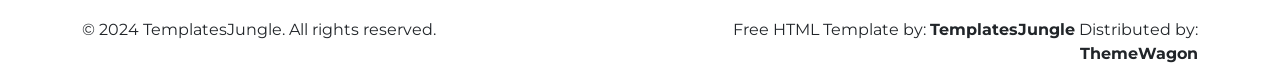
<file: Ödev/index.html>
<!DOCTYPE html>
<html lang="tr">

<head>
    <meta charset="UTF-8">
    <meta name="viewport" content="width=device-width, initial-scale=1.0">
    <meta name="description"
        content="Grafik Tasarımı, Video ve Fotoğraf, Pazarlamai Bilgisayar, Finans ve Sağlık Alanlarında Öğretmenlerimizle Bilrikte Destek Sağlıyoruz">

    <!-- Css Files -->
    <link rel="stylesheet" href="./css/bootstrap.min.css">
    <link rel="stylesheet" href="./css/style.css">

    <title>Jubilee | Home Page</title>
</head>

<body>

    <!-- Header Section Start -->
    <header id="header">
        <section id="navbar">
            <div class="container-fluid ">
                <div class="row">
                    <div class="col-12">
                        <nav class="navbar navbar-expand-lg ">
                            <div class="container-fluid py-3">
                                <a class="navbar-brand text-success" href="#"><b class="fs-1">jubilee</b></a>
                                <div class="collapse navbar-collapse" id="navbarSupportedContent">
                                    <ul class="navbar-nav m-auto gap-5">
                                        <li class="nav-item">
                                            <a class="nav-link active text-success" aria-current="page"
                                                href="#"><b>HOME</b></a>
                                        </li>
                                        <li class="nav-item dropdown">
                                            <a class="nav-link dropdown-toggle" href="#" role="button"
                                                data-bs-toggle="dropdown" aria-expanded="false">
                                                <b>PAGES</b>
                                            </a>
                                        <li class="nav-item dropdown">
                                            <a class="nav-link dropdown-toggle" href="#" role="button"
                                                data-bs-toggle="dropdown" aria-expanded="false">
                                                <b>COURSES</b>
                                            </a>
                                        </li>
                                        <li class="nav-item dropdown">
                                            <a class="nav-link dropdown-toggle" href="#" role="button"
                                                data-bs-toggle="dropdown" aria-expanded="false">
                                                <b>EVENTS</b>
                                            </a>
                                        </li>
                                        <li class="nav-item dropdown">
                                            <a class="nav-link dropdown-toggle" href="#" role="button"
                                                data-bs-toggle="dropdown" aria-expanded="false">
                                                <b>BLOG</b>
                                            </a>
                                        </li>
                                        <li class="nav-item dropdown">
                                            <a class="nav-link dropdown-toggle" href="#" role="button"
                                                data-bs-toggle="dropdown" aria-expanded="false">
                                                <b>SHOP</b>
                                            </a>
                                        </li>
                                        </li>
                                        <li class="nav-item">
                                            <a class="nav-link" href="#"><b>CONTACT</b></a>
                                        </li>
                                    </ul>
                                </div>
                                <div class="d-flex gap-2">
                                    <a href="#" target="_blank" class="text-dark fs-4">
                                        <i class="bi bi-person-circle"></i>
                                    </a>
                                    <a href="#" target="_blank" class="text-dark fs-4">
                                        <i class="bi bi-heart"></i>
                                    </a>
                                    <a href="#" target="_blank" class="text-dark fs-4">
                                        <i class="bi bi-bag-check"></i>
                                    </a>
                                    <a href="#" target="_blank" class="text-dark fs-4">
                                        <i class="bi bi-search"></i>
                                    </a>
                                </div>
                            </div>
                        </nav>
                    </div>
                </div>
            </div>
        </section>
    </header>
    <!-- Header Section End -->

    <!-- Main Banner Section Start -->

    <section id="mainBanner" class="bg-warning-subtle">
        <div class="container mb-5">
            <div class="row">
                <div class="col-md-6 m-auto  ">
                    <h1 class="baslik">MASTER <br> YOUR SKILLS <br> ONLİNE</h1>
                    <p class="py-5">Online Courses Taught by Industry Titans!</p>
                    <input class="searchInput" type="search" placeholder="What are you trying to learn?"><i
                        class="iconSearch bi bi-search py-2 px-3 bg-success rounded"></i>
                </div>
                <div class="col-md-6">
                    <img src="./img/banner-800x800.avif" alt="Jubilee Banner">
                </div>
            </div>
        </div>
    </section>

    <!-- Main Banner Section End -->

    <!-- Social Section Start -->

    <section id="social">
        <div class="container text-center py-5">
            <div class="row py-5">
                <div class="col-md-3">
                    <div class="card">
                        <div class="card-body">
                            <h2 class="text-danger"><b>100+</b></h2>
                            <b>INSTRUCTORS</b>
                        </div>
                    </div>
                </div>
                <div class="col-md-3">
                    <div class="card">
                        <div class="card-body">
                            <h2 class="text-danger"><b>500+</b></h2>
                            <b>COURSES</b>
                        </div>
                    </div>
                </div>
                <div class="col-md-3">
                    <div class="card">
                        <div class="card-body">
                            <h2 class="text-danger"><b>FREE</b></h2>
                            <b>CERTİFİCATİONS</b>
                        </div>
                    </div>
                </div>
                <div class="col-md-3">
                    <div class="card">
                        <div class="card-body">
                            <h2 class="text-danger"><b>2,000+</b></h2>
                            <b>HAPPY MEMBERS</b>
                        </div>
                    </div>
                </div>
            </div>
        </div>
    </section>

    <!-- Social Section End -->

    <!-- About Section Start  -->
    <section id="about">
        <div class="container py-5">
            <div class="row">
                <div class="col-md-1">

                </div>
                <div class="col-md-5">
                    <img class="about-image" src="./img/about-banner-500x600.avif" alt="Jubilee About">
                </div>
                <div class="col-md-5 m-auto">
                    <a href="" class="text-danger">Learn more about us</a>
                    <h2>About US</h2>
                    <p>Lorem ipsum dolor sit amet consectetur adipisicing elit. Asperiores, fuga. Distinctio fugit,
                        molestiae rem illum quaerat quia dolorem totam natus deleniti vitae nesciunt facere amet alias
                        aut dolor praesentium, odit voluptates quidem, ullam at delectus sint. Voluptates recusandae
                        esse id.
                    <div>
                        <i class="bi bi-check-circle-fill text-danger pe-3"></i>
                        Engage with a worldwide community of
                        inquisitive
                        and
                        imaginative individuals
                    </div>
                    <div class="py-3">
                        <i class="bi bi-check-circle-fill text-danger pe-3"></i>
                        Engage with a worldwide community of
                        inquisitive
                        and
                        imaginative individuals
                    </div>
                    <div class="pb-4">
                        <i class="bi bi-check-circle-fill text-danger pe-3"></i>
                        Engage with a worldwide community of
                        inquisitive
                        and
                        imaginative individuals
                    </div>
                    <a href="iletisim.html">
                        <button class=" btn btn-success py-3 px-5 text-center">LEARN MORE</button>
                    </a>
                </div>
                <div class="col-md-1">
                </div>
            </div>
        </div>
    </section>
    <!-- About Section End -->

    <!-- Categories Section Start -->
    <section id="categories">
        <div class="container text-center py-5">
            <div class="row py-5">
                <div class="col-md-6 text-start">
                    <small class="text-danger">Pick yoru niche and get started</small>
                    <h2><b>Popular Categories</b></h2>
                </div>
                <div class="col-md-6 text-end">
                    <a href="#">
                        <button class=" btn btn-success rounded-lg py-3 px-5 text-center">LEARN MORE</button>
                    </a>
                </div>
            </div>
            <div class="row">
                <div class="col-md-4">
                    <div class="card">
                        <div class="card-body bg-success" style="--bs-bg-opacity: .2;">
                            <div class="row">
                                <div class="col-md-3">
                                    <i class="bi bi-journal-code text-success fs-1"></i>
                                </div>
                                <div class="col-md-9 text-start my-auto ">
                                    <div><b>GRAPHİC DESİGN</b></div>
                                    <div>39 source</div>
                                </div>
                            </div>
                        </div>
                    </div>
                </div>
                <div class="col-md-4">
                    <div class="card">
                        <div class="card-body bg-body-secondary">
                            <div class="row">
                                <div class="col-md-3">
                                    <i class="bi bi-camera-fill text-secondary fs-1"></i>
                                </div>
                                <div class="col-md-9 text-start my-auto ">
                                    <div><b>VIDEO & PHOTOGRAPHY</b></div>
                                    <div>39 source</div>
                                </div>
                            </div>
                        </div>
                    </div>
                </div>
                <div class="col-md-4">
                    <div class="card">
                        <div class="card-body bg-warning" style="--bs-bg-opacity: .2;">
                            <div class="row">
                                <div class="col-md-3">
                                    <i class="bi bi-volume-up text-warning fs-1"></i>
                                </div>
                                <div class="col-md-9 text-start my-auto ">
                                    <div><b>SEO & MARKETİNG</b></div>
                                    <div>24 source</div>
                                </div>
                            </div>
                        </div>
                    </div>
                </div>
            </div>
            <div class="row py-5">
                <div class="col-md-4">
                    <div class="card">
                        <div class="card-body bg-warning" style="--bs-bg-opacity: .2;">
                            <div class="row">
                                <div class="col-md-3">
                                    <i class="bi bi-volume-up text-warning fs-1"></i>
                                </div>
                                <div class="col-md-9 text-start my-auto ">
                                    <div><b>SEO & MARKETİNG</b></div>
                                    <div>24 source</div>
                                </div>
                            </div>
                        </div>
                    </div>
                </div>
                <div class="col-md-4">
                    <div class="card">
                        <div class="card-body bg-danger" style="--bs-bg-opacity: .2;">
                            <div class="row">
                                <div class="col-md-3">
                                    <i class="bi bi-laptop text-danger fs-1"></i>
                                </div>
                                <div class="col-md-9 text-start my-auto ">
                                    <div><b>COMPUTER SCİENCE</b></div>
                                    <div>16 source</div>
                                </div>
                            </div>
                        </div>
                    </div>
                </div>
                <div class="col-md-4">
                    <div class="card">
                        <div class="card-body bg-success" style="--bs-bg-opacity: .2;">
                            <div class="row">
                                <div class="col-md-3">
                                    <i class="bi bi-journal-code text-success fs-1"></i>
                                </div>
                                <div class="col-md-9 text-start my-auto ">
                                    <div><b>GRAPHİC DESİGN</b></div>
                                    <div>39 source</div>
                                </div>
                            </div>
                        </div>
                    </div>
                </div>
            </div>
            <div class="row">
                <div class="col-md-4">
                    <div class="card">
                        <div class="card-body bg-danger" style="--bs-bg-opacity: .2;">
                            <div class="row">
                                <div class="col-md-3">
                                    <i class="bi bi-briefcase text-danger fs-1"></i>
                                </div>
                                <div class="col-md-9 text-start my-auto ">
                                    <div><b>BUSİNESS & FİNANCE</b></div>
                                    <div>39 source</div>
                                </div>
                            </div>
                        </div>
                    </div>
                </div>
                <div class="col-md-4">
                    <div class="card">
                        <div class="card-body bg-warning" style="--bs-bg-opacity: .2;">
                            <div class="row">
                                <div class="col-md-3">
                                    <i class="bi bi-activity text-warning fs-1"></i>
                                </div>
                                <div class="col-md-9 text-start my-auto ">
                                    <div><b>HEALTH & FİTNESS</b></div>
                                    <div>39 source</div>
                                </div>
                            </div>
                        </div>
                    </div>
                </div>
                <div class="col-md-4">
                    <div class="card">
                        <div class="card-body bg-body-secondary">
                            <div class="row">
                                <div class="col-md-3">
                                    <i class="bi bi-journal-code text-secondary fs-1"></i>
                                </div>
                                <div class="col-md-9 text-start my-auto ">
                                    <div><b>GRAPHİC DESİGN</b></div>
                                    <div>39 source</div>
                                </div>
                            </div>
                        </div>
                    </div>
                </div>
            </div>
        </div>
    </section>
    <!-- categories Section End -->

    <!-- Courses Section Start  -->
    <section id="courses">
        <div class="container py-5">
            <div class="row">
                <div class="col-12 text-center">
                    <s class="text-danger">Some of our most popular online courses</s>
                    <h2><b>Explore Inspiring Online Courses</b></h2>
                </div>
            </div>
            <div class="row py-5">
                <div class="col-md-3">
                    <div class="card p-2 text-start">
                        <img src="./img/courses-1-digital-communication-140x140.avif"
                            alt="Mastering The Art Of Digital Communication" class="card-img-top">
                        <div class="row p-2 text-secondary">
                            <div class="col-md-7"><b>DİGİTAL</b> <br> <b>MARKETİNG</b></div>
                            <div class="col-md-2 text-end m-auto"><i class="bi bi-clock"></i></div>
                            <div class="col-md-3 text-start"><b>H1</b><br><b>50M</b></div>
                        </div>
                        <h3 class="my-3">Mastering The Art Of Digital Communication</h3>
                        <div class="row">
                            <div class="col-12">
                                <b class="text-secondary me-3">By: James William</b>
                                <i class="bi bi-star-fill"></i><i class="bi bi-star-fill"></i><i
                                    class="bi bi-star-fill"></i><i class="bi bi-star-fill"></i><i
                                    class="bi bi-star-fill"></i>
                            </div>
                        </div>
                    </div>
                </div>
                <div class="col-md-3">
                    <div class="card p-2 text-start">
                        <img src="./img/courses-1-mastering-internet-140x140.avif"
                            alt="Web Wizardy 101: Mastering The Internets" class="card-img-top">
                        <div class="row p-2 text-secondary">
                            <div class="col-md-7"><b>DİGİTAL</b> <br> <b>MARKETİNG</b></div>
                            <div class="col-md-2 text-end m-auto"><i class="bi bi-clock"></i></div>
                            <div class="col-md-3 text-start"><b>H1</b><br><b>50M</b></div>
                        </div>
                        <h3 class="my-3">Web Wizardy 101: Mastering The Internets</h3>
                        <div class="row">
                            <div class="col-12">
                                <b class="text-secondary me-3">By: James William</b>
                                <i class="bi bi-star-fill"></i><i class="bi bi-star-fill"></i><i
                                    class="bi bi-star-fill"></i><i class="bi bi-star-fill"></i><i
                                    class="bi bi-star-fill"></i>
                            </div>
                        </div>
                    </div>
                </div>
                <div class="col-md-3">
                    <div class="card p-2 text-start">
                        <img src="./img/courses-1-learning-140x140.avif"
                            alt="E-Learning Essentials: A Comprehensive Guide" class="card-img-top">
                        <div class="row p-2 text-secondary">
                            <div class="col-md-7"><b>DİGİTAL</b> <br> <b>MARKETİNG</b></div>
                            <div class="col-md-2 text-end m-auto"><i class="bi bi-clock"></i></div>
                            <div class="col-md-3 text-start"><b>H1</b><br><b>50M</b></div>
                        </div>
                        <h3 class="my-3">E-Learning Essentials: A Comprehensive Guide</h3>
                        <div class="row">
                            <div class="col-12">
                                <b class="text-secondary me-3">By: James William</b>
                                <i class="bi bi-star-fill"></i><i class="bi bi-star-fill"></i><i
                                    class="bi bi-star-fill"></i><i class="bi bi-star-fill"></i><i
                                    class="bi bi-star-fill"></i>
                            </div>
                        </div>
                    </div>
                </div>
                <div class="col-md-3">
                    <div class="card p-2 text-start">
                        <img src="./img/courses-1-online-education-140x140.avif.avif"
                            alt="CyberClass 101: A Guide To Online Education" class="card-img-top">
                        <div class="row p-2 text-secondary">
                            <div class="col-md-7"><b>DİGİTAL</b> <br> <b>MARKETİNG</b></div>
                            <div class="col-md-2 text-end m-auto"><i class="bi bi-clock"></i></div>
                            <div class="col-md-3 text-start"><b>H1</b><br><b>50M</b></div>
                        </div>
                        <h3 class="my-3">CyberClass 101: A Guide To Online Education</h3>
                        <div class="row">
                            <div class="col-12">
                                <b class="text-secondary me-3">By: James William</b>
                                <i class="bi bi-star-fill"></i><i class="bi bi-star-fill"></i><i
                                    class="bi bi-star-fill"></i><i class="bi bi-star-fill"></i><i
                                    class="bi bi-star-fill"></i>
                            </div>
                        </div>
                    </div>
                </div>
            </div>
            <div class="row">
                <div class="col-md-3">
                    <div class="card p-2 text-start">
                        <img src="./img/courses-2-digital-communication-140x140.avif"
                            alt="Mastering The Art Of Digital Communication" class="card-img-top">
                        <div class="row p-2 text-secondary">
                            <div class="col-md-7"><b>DİGİTAL</b> <br> <b>MARKETİNG</b></div>
                            <div class="col-md-2 text-end m-auto"><i class="bi bi-clock"></i></div>
                            <div class="col-md-3 text-start"><b>H1</b><br><b>50M</b></div>
                        </div>
                        <h3 class="my-3">Mastering The Art Of Digital Communication</h3>
                        <div class="row">
                            <div class="col-12">
                                <b class="text-secondary me-3">By: James William</b>
                                <i class="bi bi-star-fill"></i><i class="bi bi-star-fill"></i><i
                                    class="bi bi-star-fill"></i><i class="bi bi-star-fill"></i><i
                                    class="bi bi-star-fill"></i>
                            </div>
                        </div>
                    </div>
                </div>
                <div class="col-md-3">
                    <div class="card p-2 text-start">
                        <img src="./img/courses-2-mastering-internet-140x140.avif"
                            alt="Web Wizardy 101: Mastering The Internets" class="card-img-top">
                        <div class="row p-2 text-secondary">
                            <div class="col-md-7"><b>DİGİTAL</b> <br> <b>MARKETİNG</b></div>
                            <div class="col-md-2 text-end m-auto"><i class="bi bi-clock"></i></div>
                            <div class="col-md-3 text-start"><b>H1</b><br><b>50M</b></div>
                        </div>
                        <h3 class="my-3">Web Wizardy 101: Mastering The Internets</h3>
                        <div class="row">
                            <div class="col-12">
                                <b class="text-secondary me-3">By: James William</b>
                                <i class="bi bi-star-fill"></i><i class="bi bi-star-fill"></i><i
                                    class="bi bi-star-fill"></i><i class="bi bi-star-fill"></i><i
                                    class="bi bi-star-fill"></i>
                            </div>
                        </div>
                    </div>
                </div>
                <div class="col-md-3">
                    <div class="card p-2 text-start">
                        <img src="./img/courses-2-learning-140x140.avif"
                            alt="E-Learning Essentials: A Comprehensive Guide" class="card-img-top">
                        <div class="row p-2 text-secondary">
                            <div class="col-md-7"><b>DİGİTAL</b> <br> <b>MARKETİNG</b></div>
                            <div class="col-md-2 text-end m-auto"><i class="bi bi-clock"></i></div>
                            <div class="col-md-3 text-start"><b>H1</b><br><b>50M</b></div>
                        </div>
                        <h3 class="my-3">E-Learning Essentials: A Comprehensive Guide</h3>
                        <div class="row">
                            <div class="col-12">
                                <b class="text-secondary me-3">By: James William</b>
                                <i class="bi bi-star-fill"></i><i class="bi bi-star-fill"></i><i
                                    class="bi bi-star-fill"></i><i class="bi bi-star-fill"></i><i
                                    class="bi bi-star-fill"></i>
                            </div>
                        </div>
                    </div>
                </div>
                <div class="col-md-3">
                    <div class="card p-2 text-start">
                        <img src="./img/courses-2-online-education-140x140.avif"
                            alt="CyberClass 101: A Guide To Online Education" class="card-img-top">
                        <div class="row p-2 text-secondary">
                            <div class="col-md-7"><b>DİGİTAL</b> <br> <b>MARKETİNG</b></div>
                            <div class="col-md-2 text-end m-auto"><i class="bi bi-clock"></i></div>
                            <div class="col-md-3 text-start"><b>H1</b><br><b>50M</b></div>
                        </div>
                        <h3 class="my-3">CyberClass 101: A Guide To Online Education</h3>
                        <div class="row">
                            <div class="col-12">
                                <b class="text-secondary me-3">By: James William</b>
                                <i class="bi bi-star-fill"></i><i class="bi bi-star-fill"></i><i
                                    class="bi bi-star-fill"></i><i class="bi bi-star-fill"></i><i
                                    class="bi bi-star-fill"></i>
                            </div>
                        </div>
                    </div>
                </div>
            </div>
            <div class="row pt-5">
                <div class="col-12 text-center">
                    <a href="#">
                        <button class=" btn btn-success rounded-lg py-3 px-5 text-center"><b>VİEW ALL
                                COURSES</b></button>
                    </a>
                </div>
            </div>
        </div>
    </section>
    <!-- Courses Section End -->

    <!-- Reviews Section Start  -->
    <section id="reviews" class="bg-success mt-5" style="--bs-bg-opacity: .2;">
        <div class="container">
            <div class="row py-5">
                <div class="col-12 text-center pt-5">
                    <s class="text-danger">What our students say about us</s>
                    <h2>Reviews</h2>
                </div>
                <div class="col-12 px-0">
                    <div id="carouselExampleCaptions" class="carousel slide pb-5">
                        <div class="carousel-indicators pb-5">
                            <button type="button" data-bs-target="#carouselExampleCaptions" data-bs-slide-to="0"
                                class="active" aria-current="true" aria-label="Slide 1"></button>
                            <button type="button" data-bs-target="#carouselExampleCaptions" data-bs-slide-to="1"
                                aria-label="Slide 2"></button>
                            <button type="button" data-bs-target="#carouselExampleCaptions" data-bs-slide-to="2"
                                aria-label="Slide 3"></button>
                        </div>
                        <div class="carousel-inner py-5">
                            <div class="carousel-item active">
                                <div class="row pb-5">
                                    <div class="col-md-4">
                                        <p>"Condimemtum vel viverra morbi quisque lobortis eu leo. A nulla pulvivar at
                                            ut sit libero, sed. Quis congue pretium in enim gravida quam netus in lorem.
                                            Nulla at nigh lorem nunc sapien egestas at cursus."
                                        </p>
                                        <div class="row">
                                            <div class="col-md-3">
                                                <img src="./img/recco-gracia-100x100.avif" alt="Recco Graia About">
                                            </div>
                                            <div class="col-md-8 m-auto">
                                                <h3>Recco Garcia</h3>
                                                <s>Web Developer</s>
                                            </div>
                                        </div>
                                    </div>
                                    <div class="col-md-4">
                                        <p>"Condimemtum vel viverra morbi quisque lobortis eu leo. A nulla pulvivar at
                                            ut sit libero, sed. Quis congue pretium in enim gravida quam netus in lorem.
                                            Nulla at nigh lorem nunc sapien egestas at cursus."
                                        </p>
                                        <div class="row">
                                            <div class="col-md-3">
                                                <img src="./img/bicky-yeal-100x100.avif" alt="Bicky Yeal About">
                                            </div>
                                            <div class="col-md-8 m-auto">
                                                <h3>Bicky Yeal</h3>
                                                <s>Web Developer</s>
                                            </div>
                                        </div>
                                    </div>
                                    <div class="col-md-4">
                                        <p>"Condimemtum vel viverra morbi quisque lobortis eu leo. A nulla pulvivar at
                                            ut sit libero, sed. Quis congue pretium in enim gravida quam netus in lorem.
                                            Nulla at nigh lorem nunc sapien egestas at cursus."
                                        </p>
                                        <div class="row">
                                            <div class="col-md-3">
                                                <img src="./img/lilly-will-100x100.avif" alt="Lilly Will About">
                                            </div>
                                            <div class="col-md-8 m-auto">
                                                <h3>Lilly Will</h3>
                                                <s>Web Developer</s>
                                            </div>
                                        </div>
                                    </div>
                                </div>
                            </div>
                        </div>
                        <button class="carousel-control-prev" type="button" data-bs-target="#carouselExampleCaptions"
                            data-bs-slide="prev">
                        </button>
                        <button class="carousel-control-next" type="button" data-bs-target="#carouselExampleCaptions"
                            data-bs-slide="next">
                        </button>
                    </div>
                </div>
            </div>
        </div>
    </section>
    <!-- Reviews Section End -->

    <!-- Teachers Section Start -->
    <section id="teachers">
        <div class="container">
            <div class="row py-5">
                <div class="col-12 text-center">
                    <s class="text-danger">Meet our popular tecahers</s>
                    <h3>Our Teachers</h3>
                </div>
            </div>
            <div class="row teachers pb-5">
                <div class="col-2">
                    <div class="card p-2 text-center">
                        <img src="./img/anilla-75x100.avif" alt="Anilla Lee Art Director" class="card-img-top">
                        <b>Anilla Lee</b>
                        <s class="text-danger">Art Director</s>
                    </div>
                </div>
                <div class="col-2">
                    <div class="card p-2 text-center">
                        <img src="./img/bruce-75x100.avif" alt="Bruce Smith Marketing Expert" class="card-img-top">
                        <b>Bruce Smith</b>
                        <s class="text-danger">Marketing Expert</s>
                    </div>
                </div>
                <div class="col-2">
                    <div class="card p-2 text-center">
                        <img src="./img/jack-75x100.avif" alt="JAck Nicholson SEO Expert" class="card-img-top">
                        <b>Jack Nicholson</b>
                        <s class="text-danger">SEO Expert</s>
                    </div>
                </div>
                <div class="col-2">
                    <div class="card p-2 text-center">
                        <img src="./img/calvin-75x100.avif" alt="Calvin Lan Sales Director" class="card-img-top">
                        <b>Calvin lan</b>
                        <s class="text-danger">Sales Director</s>
                    </div>
                </div>
                <div class="col-2">
                    <div class="card p-2 text-center">
                        <img src="./img/milly-75x100.avif" alt="Milye Sam Marketing Expert" class="card-img-top">
                        <b>Milye Sam</b>
                        <s class="text-danger">Marketing Expert</s>
                    </div>
                </div>
            </div>
        </div>
    </section>
    <!-- Teacher Section End -->

    <!-- Features Section Start -->
    <section id="features">
        <div class="container">
            <div class="row py-5">
                <div class="col-12 text-center">
                    <s class="text-danger">What features we provide</s>
                    <h3>Core Features</h3>
                </div>
            </div>
            <div class="row pb-5">
                <div class="col-md-6">
                    <div class="row">
                        <div class="col-md-1"><i class="bi bi-check-circle-fill text-danger pe-3"></i></div>
                        <div class="col-md-11"><s>Engage with a worldwide community of inquisitive and <br>
                                imaginative
                                individuals.</s></div>
                        <div>
                        </div>
                    </div>
                    <div class="row py-3">
                        <div class="col-md-1"><i class="bi bi-check-circle-fill text-danger pe-3"></i></div>
                        <div class="col-md-11"><s>Engage with a worldwide community of inquisitive and <br>
                                imaginative
                                individuals.</s></div>
                        <div>
                        </div>
                    </div>
                    <div class="row pb-3">
                        <div class="col-md-1"><i class="bi bi-check-circle-fill text-danger pe-3"></i></div>
                        <div class="col-md-11">
                            <s>Learn a skill of your choice from the experts around the world <br>
                                from various industries.</s>
                        </div>
                        <div>
                        </div>
                    </div>
                    <div class="row">
                        <div class="col-md-1"><i class="bi bi-check-circle-fill text-danger pe-3"></i></div>
                        <div class="col-md-11">
                            <s>Learn a skill of your choice from the experts around the world <br>
                                from various industries.</s>
                        </div>
                        <div>
                        </div>
                    </div>
                </div>
                <div class="col-md-6">
                    <div class="row">
                        <div class="col-md-1"><i class="bi bi-check-circle-fill text-danger pe-3"></i></div>
                        <div class="col-md-11"><s>Engage with a worldwide community of inquisitive and <br>
                                imaginative
                                individuals.</s></div>
                        <div>
                        </div>
                    </div>
                    <div class="row py-3">
                        <div class="col-md-1"><i class="bi bi-check-circle-fill text-danger pe-3"></i></div>
                        <div class="col-md-11"><s>Engage with a worldwide community of inquisitive and <br>
                                imaginative
                                individuals.</s></div>
                        <div>
                        </div>
                    </div>
                    <div class="row pb-3">
                        <div class="col-md-1"><i class="bi bi-check-circle-fill text-danger pe-3"></i></div>
                        <div class="col-md-11">
                            <s>Learn a skill of your choice from the experts around the world <br>
                                from various industries.</s>
                        </div>
                        <div>
                        </div>
                    </div>
                    <div class="row">
                        <div class="col-md-1"><i class="bi bi-check-circle-fill text-danger pe-3"></i></div>
                        <div class="col-md-11">
                            <s>Learn a skill of your choice from the experts around the world <br>
                                from various industries.</s>
                        </div>
                        <div>
                        </div>
                    </div>
                </div>
            </div>
        </div>
    </section>
    <!-- Features Section End -->

    <!-- Subscribe Section Start  -->
    <section id="subscribe" class="bg-warning-subtle">
        <div class="container">
            <div class="row py-5">
                <div class="col-md-1">

                </div>
                <div class="col-md-5">
                    <h3><b>Subscribe And Get <br> 20% OFF On Yoru First <br> Online Course</b></h3>
                    <s class="text-danger">Sign Up for our newsletter and never miss any offers</s>
                </div>
                <div class="col-md-6">
                    <div class="pb-3">
                        <a href="#">
                            <button class="btn btn-light py-3">Write Your Email Adress</button>
                        </a>
                    </div>
                    <div>
                        <a href="#">
                            <button class="btn btn-success py-3"><b>GET STARTED NOW</b></button>
                        </a>
                    </div>
                </div>
            </div>
        </div>
    </section>
    <!-- Subscribe Section End -->

    <!-- Footer Section Start  -->
    <footer id="footer">
        <section id="topFooter">
            <div class="container">
                <div class="row py-5">
                    <div class="col-md-4">
                        <h2 class="text-success"><b>jubilee</b></h2>
                        <div class="text-secondary">
                            <a href="https://www.facebook.com/aribilgi" target="_blank"><i
                                    class="bi bi-facebook fs-3"></i></a>
                            <a href="https://www.x.com/aribilgi" target="_blank"><i
                                    class="bi bi-twitter fs-3 px-3"></i></a>
                            <a href="https://www.instagram.com/eemreakiin" target="_blank"><i
                                    class="bi bi-instagram fs-3"></i></a>
                            <a href="https://www.linkedin.com/feed/" target="_blank"><i
                                    class="bi bi-linkedin fs-3 px-3"></i></a>
                            <a href="https://www.youtube.com/@AribilgiTV" target="_blank"></a><i
                                class="bi bi-youtube fs-3"></i></a>
                        </div>
                    </div>
                    <div class="col-md-2">
                        <h5><b>Quick Links</b></h5>
                        <s>
                            <a href="">Home</a><br>
                            <a href="">About us</a><br>
                            <a href="">Courses</a><br>
                            <a href="">Blogs</a><br>
                            <a href="">Contact</a>
                        </s>
                    </div>
                    <div class="col-md-2">
                        <h5><b>About</b></h5>
                        <s>
                            <a href="">How It Works</a><br>
                            <a href="">Pricing</a><br>
                            <a href="">Promotion</a><br>
                            <a href="">Affilation</a>
                        </s>
                    </div>
                    <div class="col-md-2">
                        <h5><b>Help Center</b></h5>
                        <s>
                            <a href="">Payments</a><br>
                            <a href="">FAQs</a><br>
                            <a href="">Checkout</a><br>
                            <a href="">Other</a>
                        </s>
                    </div>
                    <div class="col-md-2">
                        <h5><b>Quick Links</b></h5>
                        <s>
                            <a href="">contact@yourcompany</a><br>
                            <a href="">0536 396 04 86</a><br>
                            <a href="">İstanbul, Türkiye</a>
                        </s>
                    </div>
                </div>
            </div>
        </section>
        <hr>
        <section id="bottomFooter">
            <div class="container">
                <div class="row py-3">
                    <div class="col-md-6">
                        <s>© 2024 TemplatesJungle. All rights reserved.</s>
                    </div>
                    <div class="col-md-6 text-end">
                        <s>Free HTML Template by: <b>TemplatesJungle</b> Distributed by: <b>ThemeWagon</b></s>
                    </div>
                </div>
            </div>
        </section>
    </footer>
    <!-- Footer Section End -->

    <!-- Js Files -->
    <script src="./js/popper.min.js"></script>
    <script src="./js/bootstrap.min.js"></script>
</body>

</html>
</file>
<file: css/style.css>
@import url("https://cdn.jsdelivr.net/npm/bootstrap-icons@1.11.3/font/bootstrap-icons.min.css");
@import url('https://fonts.googleapis.com/css2?family=Montserrat:ital,wght@0,100..900;1,100..900&family=Oxanium:wght@200..800&family=Rubik+Wet+Paint&display=swap');

* {
    text-decoration: none !important;
    font-family: "Montserrat", serif;
}

.navbar {
    font-family: "Oxanium", serif;
    font-weight: 600;
    font-size: large;
}

.baslik {
    font-size: 80px;
}

.iconSearch {
    margin: -55px;
}

.searchInput {
    width: 80%;
    border: none;
    padding: 20px 50px;
    border-radius: 8px;
    outline: none;
}

.about-image {
    border-radius: 50%;
}

#social .card {
    border: none;
    box-shadow: 4px 4px 4px rgb(228, 228, 228);
}

#courses .col-12 .bi {
    color: green;
}

#courses .card {
    border-top: none;
    box-shadow: 4px 4px 4px rgb(228, 228, 228);
}

#teachers .teachers {
    display: flex;
    justify-content: space-between;
}

#subscribe button {
    width: 450px;
    border-radius: 30px;
}

#about button {
    border-radius: 30px;
}

#categories button {
    border-radius: 30px;
}

#courses button {
    border-radius: 30px;
}

#subscribe {
    padding: 100px 0px;
}

#footer a {
    color: gray;
}

#footer h2 {
    font-family: "Oxanium", serif;
}

.carousel-indicators [data-bs-target] {
    width: 15px;
    height: 15px;
    border-radius: 50%;
    background-color: green;
    /* Renk */
}

#reviews img {
    border: 4px solid white;
    border-radius: 50%;
    width: 100px;
    height: 100px;
}

#teachers img {
    padding-bottom: 16px;
}
</file>
<file: Ödev/css/style.css>
@import url("https://cdn.jsdelivr.net/npm/bootstrap-icons@1.11.3/font/bootstrap-icons.min.css");
@import url('https://fonts.googleapis.com/css2?family=Montserrat:ital,wght@0,100..900;1,100..900&family=Oxanium:wght@200..800&family=Rubik+Wet+Paint&display=swap');

* {
    text-decoration: none !important;
    font-family: "Montserrat", serif;
}

.navbar {
    font-family: "Oxanium", serif;
    font-weight: 600;
    font-size: large;
}

.baslik {
    font-size: 80px;
}

.iconSearch {
    margin: -55px;
}

.searchInput {
    width: 80%;
    border: none;
    padding: 20px 50px;
    border-radius: 8px;
    outline: none;
}

.about-image {
    border-radius: 50%;
}

#social .card {
    border: none;
    box-shadow: 4px 4px 4px rgb(228, 228, 228);
}

#courses .col-12 .bi {
    color: green;
}

#courses .card {
    border-top: none;
    box-shadow: 4px 4px 4px rgb(228, 228, 228);
}

#teachers .teachers {
    display: flex;
    justify-content: space-between;
}

#subscribe button {
    width: 450px;
    border-radius: 30px;
}

#about button {
    border-radius: 30px;
}

#categories button {
    border-radius: 30px;
}

#courses button {
    border-radius: 30px;
}

#subscribe {
    padding: 100px 0px;
}

#footer a {
    color: gray;
}

#footer h2 {
    font-family: "Oxanium", serif;
}

.carousel-indicators [data-bs-target] {
    width: 15px;
    height: 15px;
    border-radius: 50%;
    background-color: green;
    /* Renk */
}

#reviews img {
    border: 4px solid white;
    border-radius: 50%;
    width: 100px;
    height: 100px;
}

#teachers img {
    padding-bottom: 16px;
}
</file>
